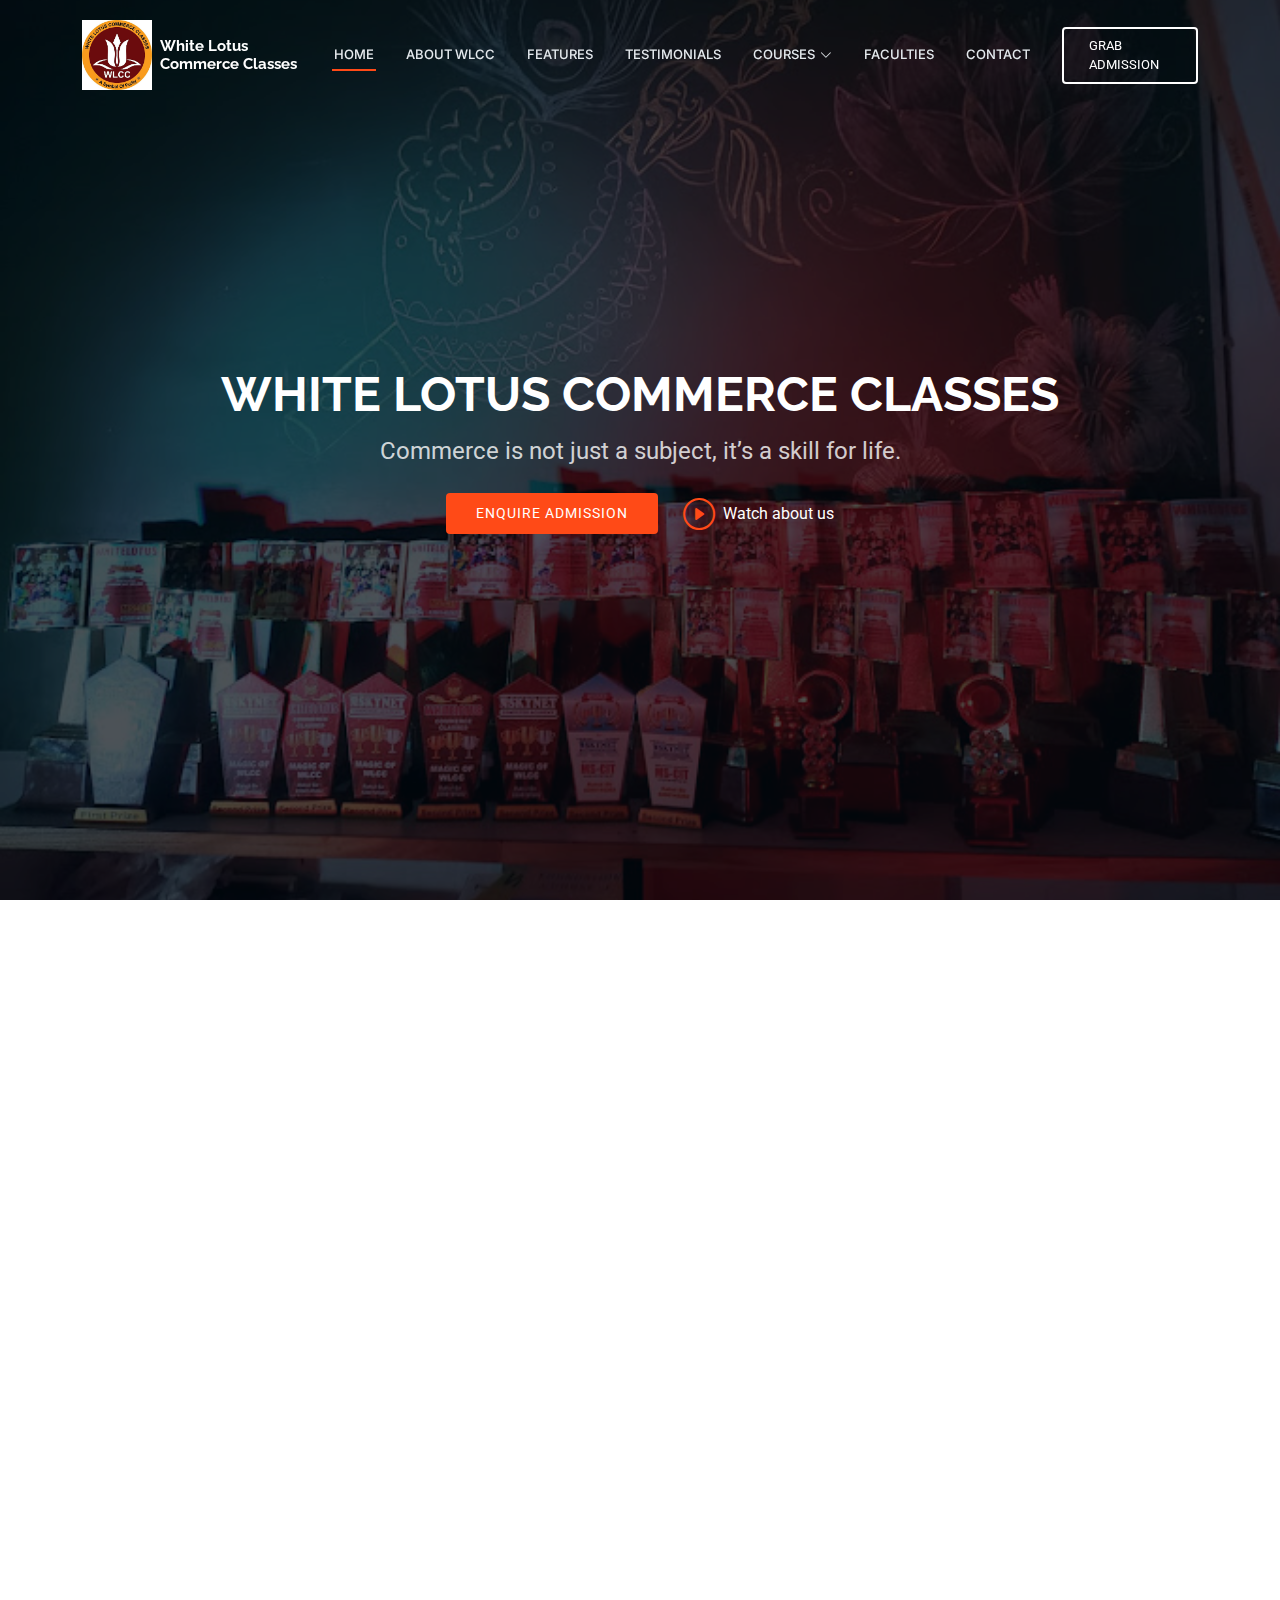
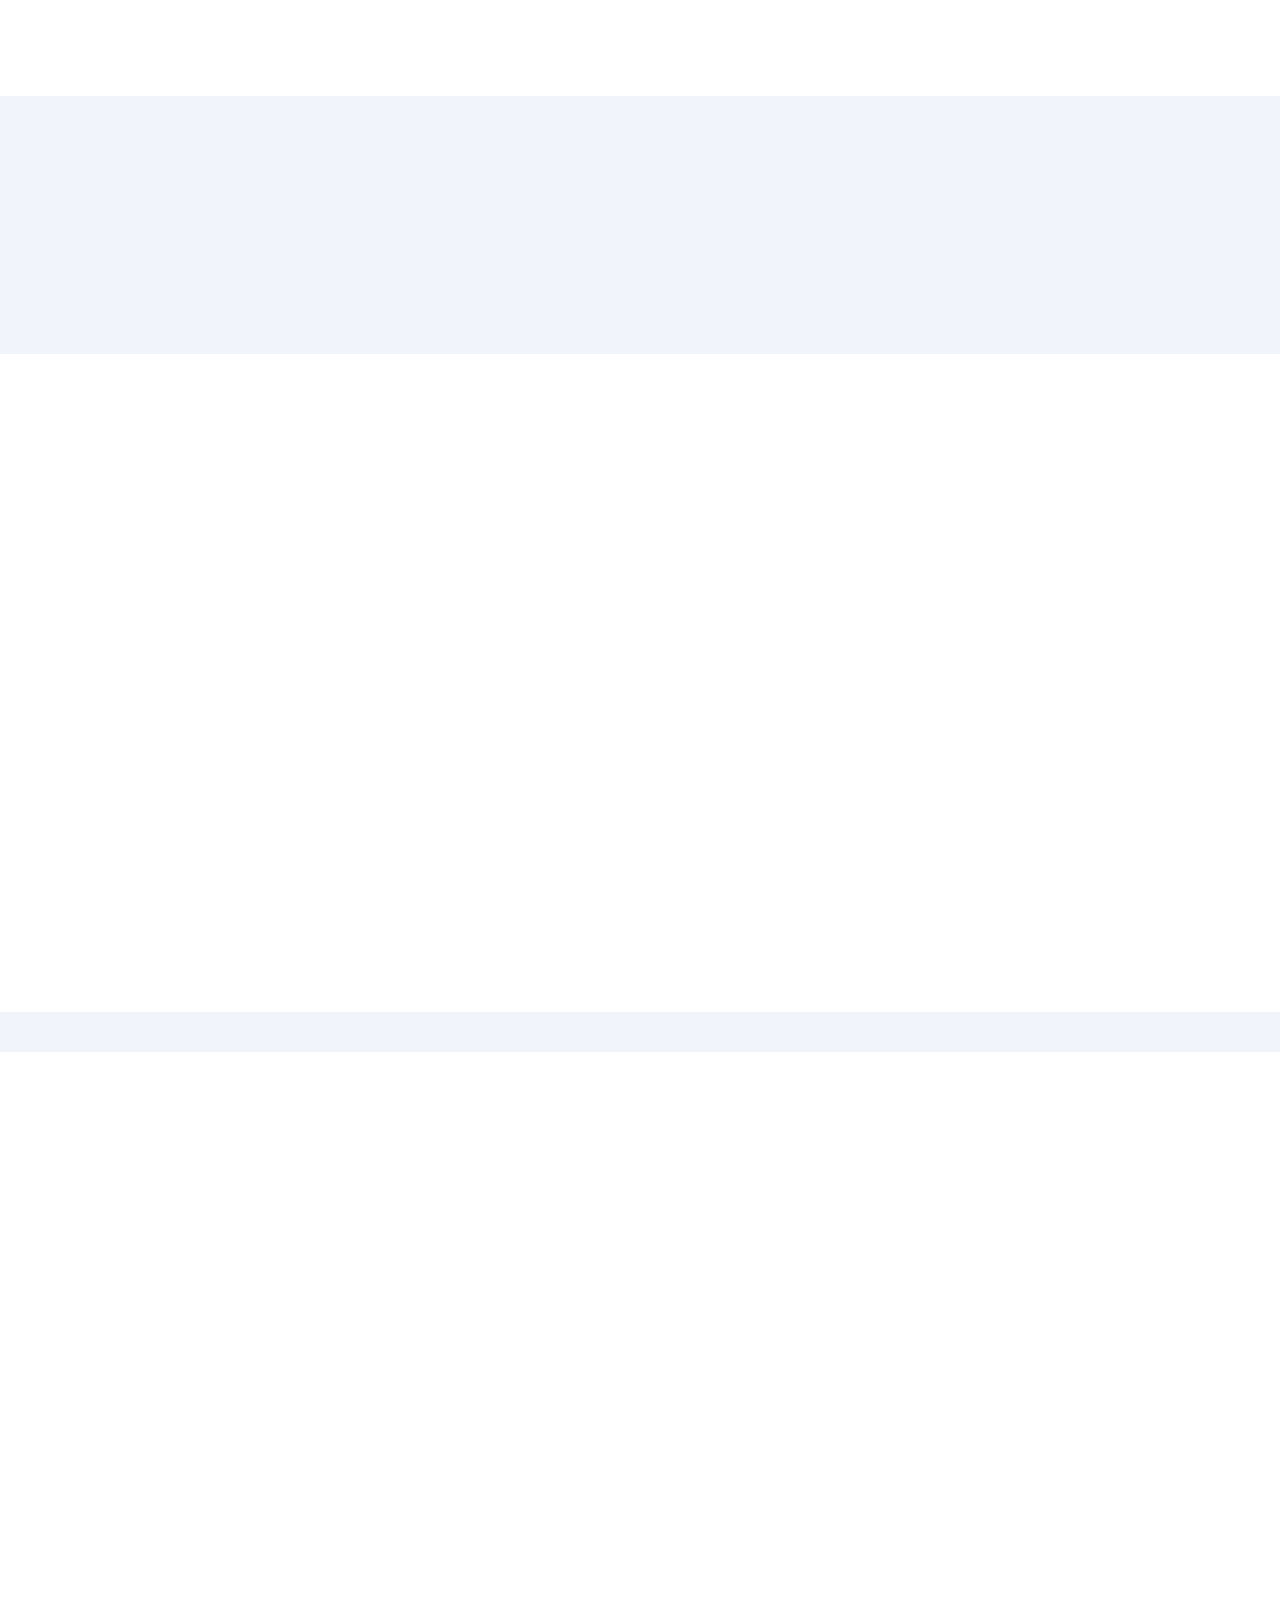
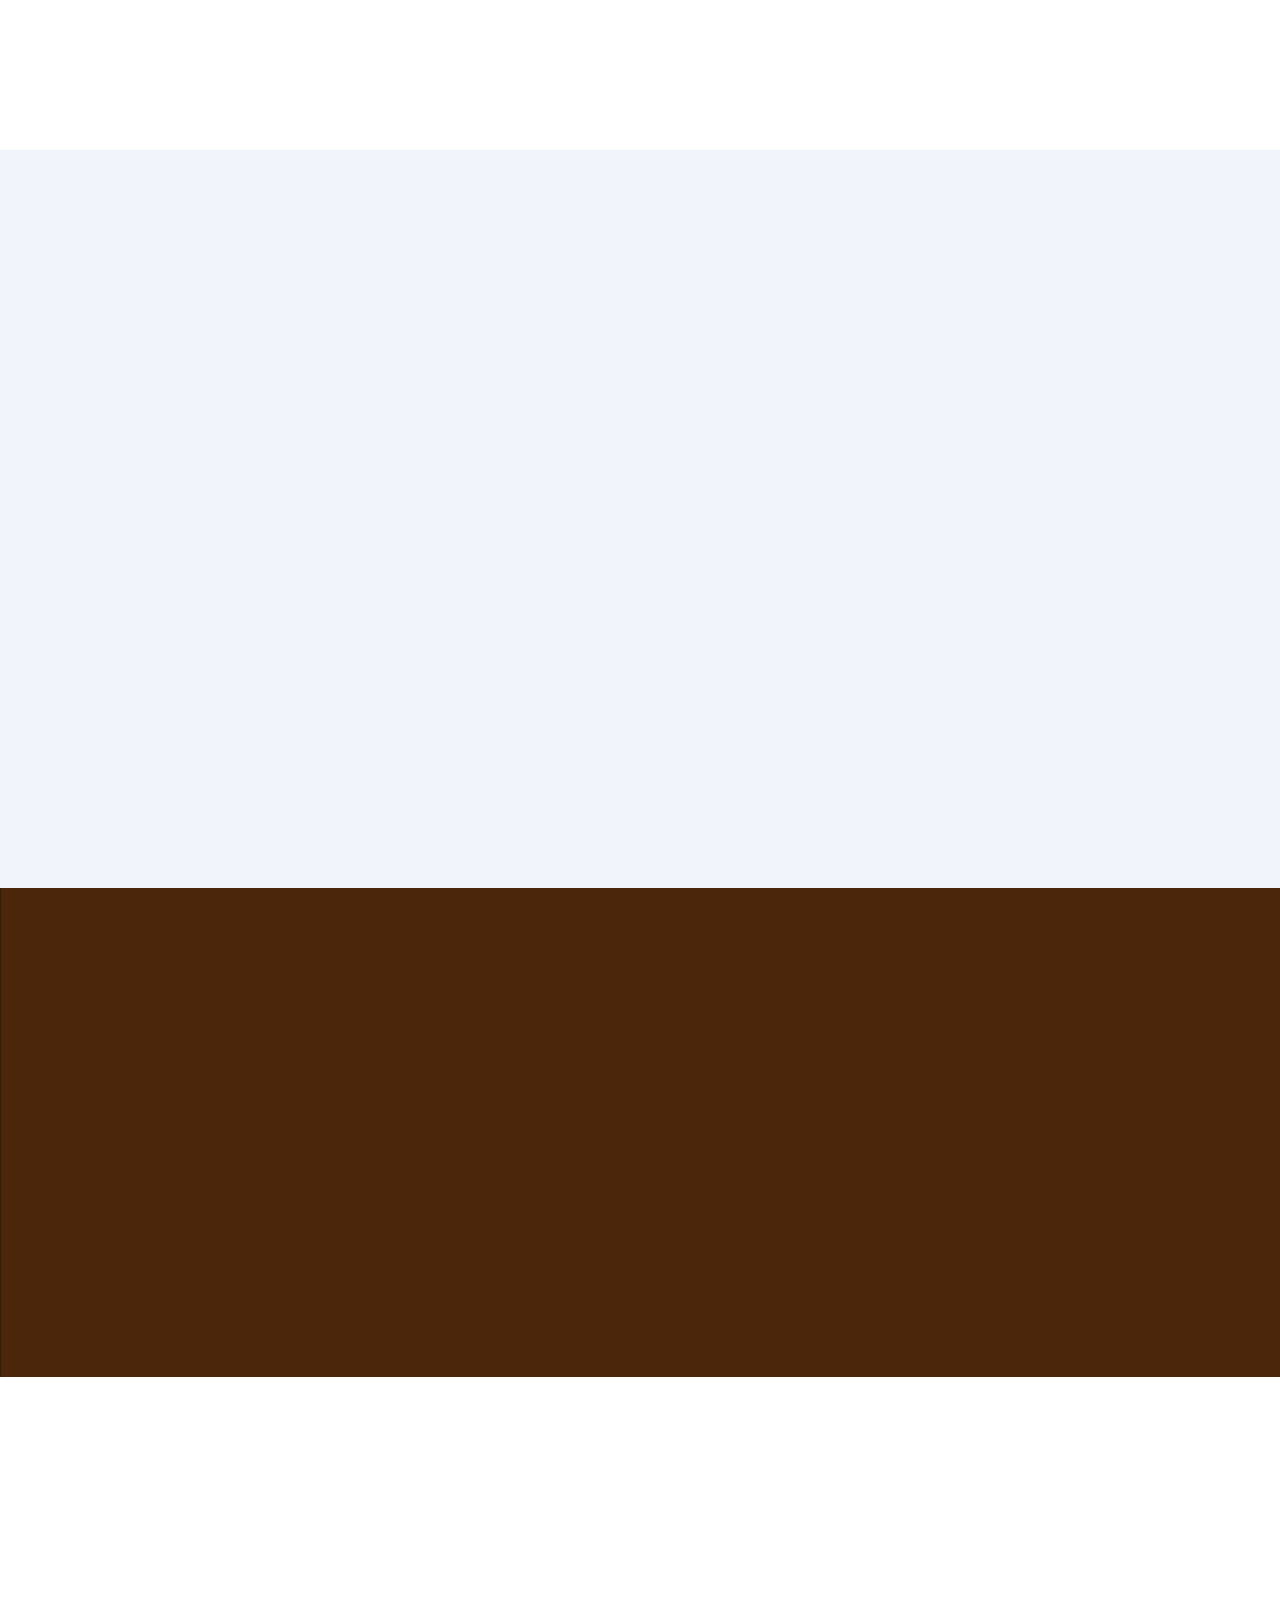
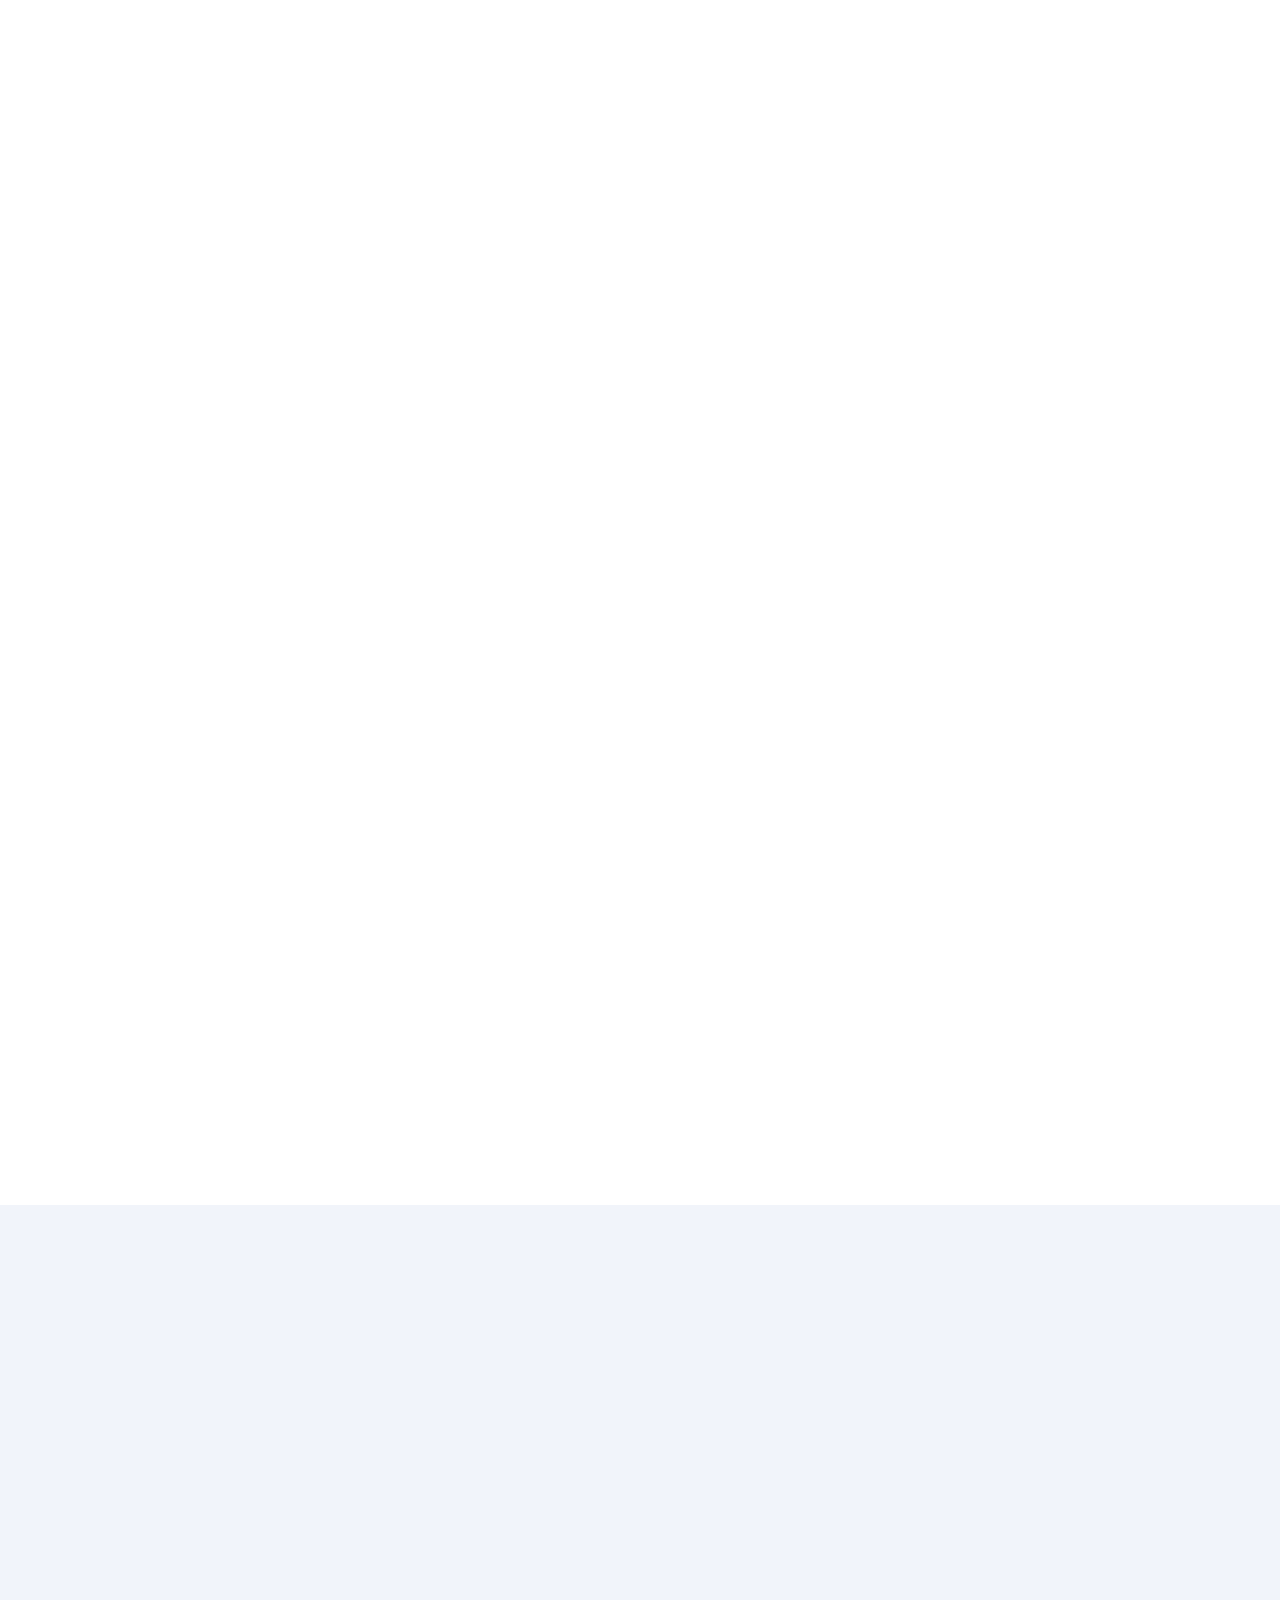
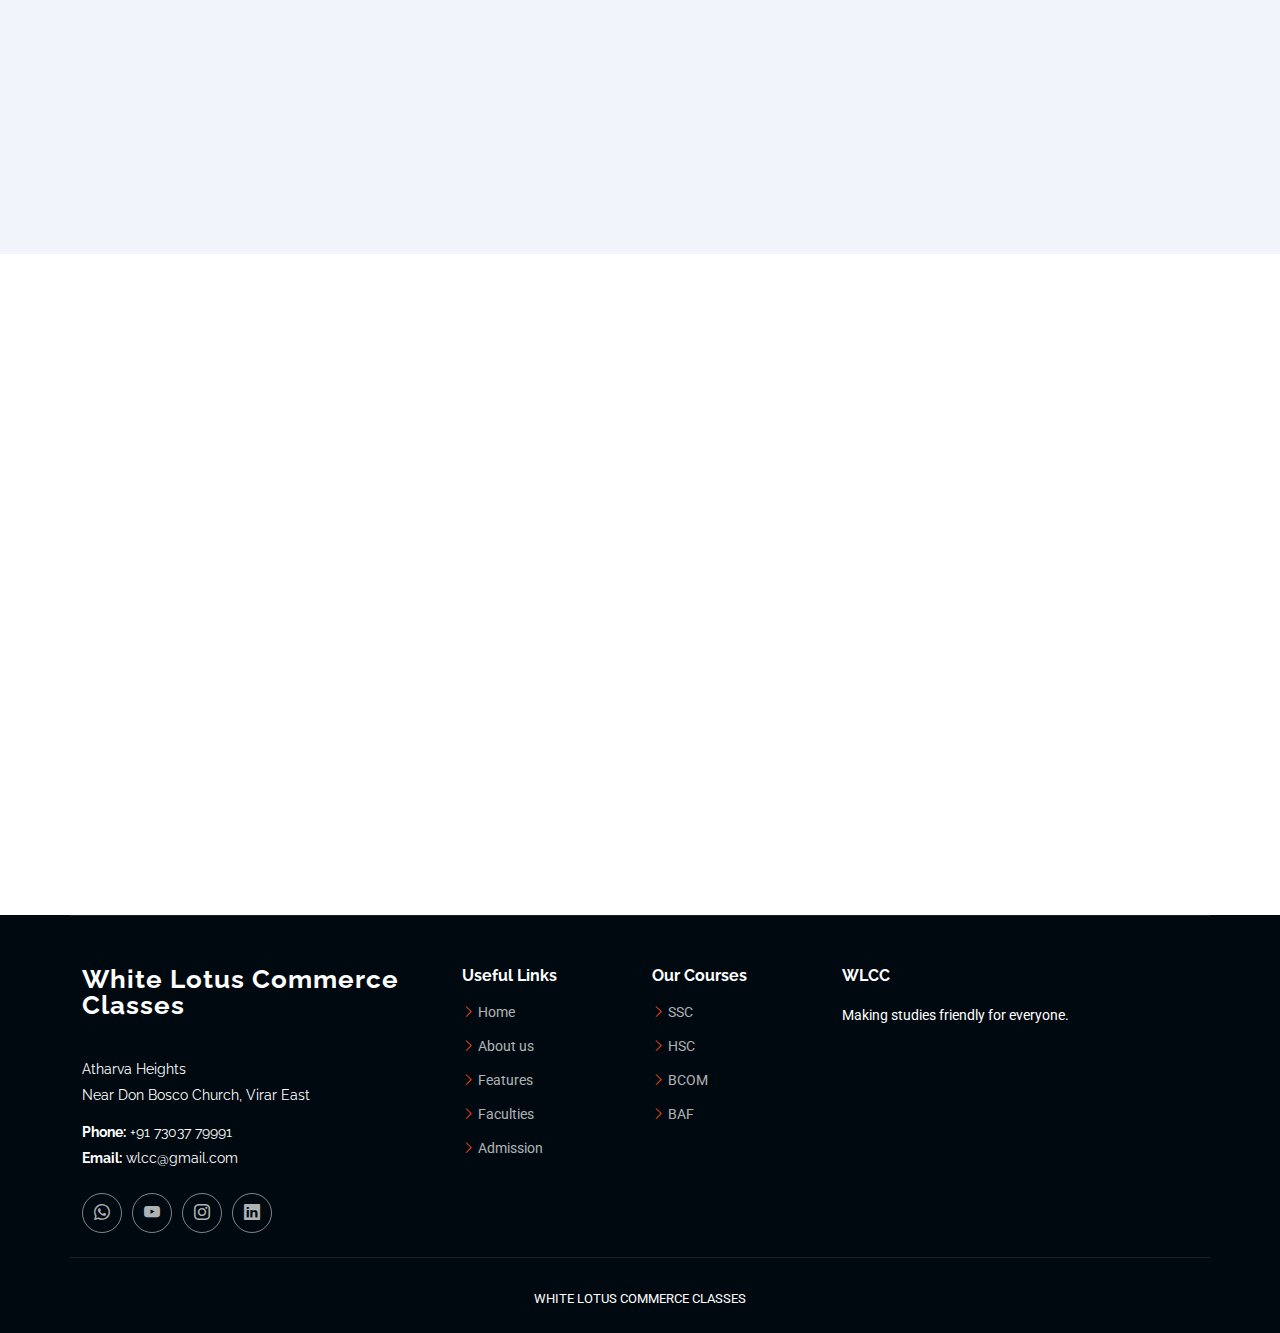
<file: index.html>
<!DOCTYPE html>
<html lang="en">

<head>
  <meta charset="utf-8">
  <meta content="width=device-width, initial-scale=1.0" name="viewport">
  <title>White Lotus Commerce Classes</title>
  <meta name="description" content="">
  <meta name="keywords" content="">

  <!-- Favicons -->
  <link href="assets/img/whitelotuscommerceclasses.jpg" rel="icon">
  <link href="assets/img/whitelotuscommerceclasses.jpg" rel="icon">

  <!-- Fonts -->
  <link href="https://fonts.googleapis.com" rel="preconnect">
  <link href="https://fonts.gstatic.com" rel="preconnect" crossorigin>
  <link href="https://fonts.googleapis.com/css2?family=Roboto:ital,wght@0,100;0,300;0,400;0,500;0,700;0,900;1,100;1,300;1,400;1,500;1,700;1,900&family=Raleway:ital,wght@0,100;0,200;0,300;0,400;0,500;0,600;0,700;0,800;0,900;1,100;1,200;1,300;1,400;1,500;1,600;1,700;1,800;1,900&family=Inter:wght@100;200;300;400;500;600;700;800;900&display=swap" rel="stylesheet">

  <!-- Vendor CSS Files -->
  <link href="assets/vendor/bootstrap/css/bootstrap.min.css" rel="stylesheet">
  <link href="assets/vendor/bootstrap-icons/bootstrap-icons.css" rel="stylesheet">
  <link href="assets/vendor/aos/aos.css" rel="stylesheet">
  <link href="assets/vendor/glightbox/css/glightbox.min.css" rel="stylesheet">
  <link href="assets/vendor/swiper/swiper-bundle.min.css" rel="stylesheet">

  <!-- Main CSS File -->
  <link href="assets/css/main.css" rel="stylesheet">

  <!-- =======================================================
  * Template Name: Dewi
  * Template URL: https://bootstrapmade.com/dewi-free-multi-purpose-html-template/
  * Updated: Aug 07 2024 with Bootstrap v5.3.3
  * Author: BootstrapMade.com
  * License: https://bootstrapmade.com/license/
  ======================================================== -->
</head>

<body class="index-page">

  <header id="header" class="header d-flex align-items-center fixed-top">
    <div class="container-fluid container-xl position-relative d-flex align-items-center">

      <a href="index.html" class="logo d-flex align-items-center me-auto">
        <!-- Uncomment the line below if you also wish to use an image logo -->
        <img src="assets/img/whitelotuscommerceclasses.jpg" alt="White Lotus Commerce Classes">
        <h1 class="sitename">White Lotus Commerce Classes</h1>
      </a>

      <nav id="navmenu" class="navmenu">
        <ul>
          <li><a href="#hero" class="active">Home</a></li>
          <li><a href="#about">About WLCC</a></li>
          <li><a href="#features">Features</a></li>
          <li><a href="#testimonials">Testimonials</a></li>
          <li class="dropdown"><a href="#portfolio"><span>Courses</span> <i class="bi bi-chevron-down toggle-dropdown"></i></a>
            <ul>
              <li><a href="#portfolio">SSC</a></li>
              <li><a href="#portfolio">HSC</a></li>
              <li class="dropdown"><a href="#portfolio"><span>BCOM</span> <i class="bi bi-chevron-down toggle-dropdown"></i></a>
                <ul>
                  <li><a href="#portfolio">FYBCOM</a></li>
                  <li><a href="#portfolio">SYBCOM</a></li>
                  <li><a href="#portfolio">TYBCOM</a></li>
                </ul>
              </li>
              <li class="dropdown"><a href="#portfolio"><span>BAF</span> <i class="bi bi-chevron-down toggle-dropdown"></i></a>
                <ul>
                  <li><a href="#portfolio">FYBAF</a></li>
                  <li><a href="#portfolio">SYBAF</a></li>
                  <li><a href="#portfolio">TYBAF</a></li>
                </ul>
              </li>
            </ul>
          </li>
          <li><a href="#team">Faculties</a></li>
          <li><a href="#contact">Contact</a></li>
        </ul>
        <i class="mobile-nav-toggle d-xl-none bi bi-list"></i>
      </nav>

      <a class="cta-btn" href="index.html#contact">GRAB ADMISSION</a>

    </div>
  </header>

  <main class="main">

    <!-- Hero Section -->
    <section id="hero" class="hero section dark-background">

      <img src="assets/img/whitelotusnewbanner.jpg" alt="" data-aos="fade-in">

      <div class="container d-flex flex-column align-items-center">
        <h2 data-aos="fade-up" data-aos-delay="100">WHITE LOTUS COMMERCE CLASSES</h2>
        <p data-aos="fade-up" data-aos-delay="200">Commerce is not just a subject, it’s a skill for life.</p>
        <div class="d-flex mt-4" data-aos="fade-up" data-aos-delay="300">
          <a href="#contact" class="btn-get-started">ENQUIRE ADMISSION</a>
          <a href="https://youtu.be/197lswTeU_E?si=AmzcntU0lqvRqdXg" class="glightbox btn-watch-video d-flex align-items-center"><i class="bi bi-play-circle"></i><span>Watch about us</span></a>
        </div>
      </div>

    </section><!-- /Hero Section -->

    <!-- About Section -->
    <section id="about" class="about section">

      <div class="container">

        <div class="row gy-4">
          <div class="col-lg-6" data-aos="fade-up" data-aos-delay="100">
            <h3>White Lotus Commerce Classes</h3>
            <img src="assets/img/whitelotusbanner.jpg" class="img-fluid rounded-4 mb-4" alt="">
            <p>White Lotus Commerce Classes is dedicated to making commerce simple and accessible. Our expert-led sessions transform complex concepts into clear, practical knowledge. We believe in empowering students with the skills and confidence to excel in academics and beyond.</p>
            <p>With a structured approach and real-world applications, we help learners grasp subjects effortlessly. Our focus on quality education ensures every student receives the best guidance. Whether mastering accounts or understanding business dynamics, we make learning engaging, effective, and result-driven.</p>
          </div>
          <div class="col-lg-6" data-aos="fade-up" data-aos-delay="250">
            <div class="content ps-0 ps-lg-5">
              <p class="fst-italic"><i>
                "Education is your best friend, and we make it friendly for you... "</i>
              </p>
              <ul>
                <li><i class="bi bi-check-circle-fill"></i> <span>Concept Clarity: Simplifying commerce with easy-to-understand explanations and real-life examples.</span></li>
                <li><i class="bi bi-check-circle-fill"></i> <span>Expert Guidance: Learn from experienced educators dedicated to your academic success.</span></li>
                <li><i class="bi bi-check-circle-fill"></i> <span>Result-Oriented Learning: Focused approach to help students excel in exams and beyond.</span></li>
              </ul>
              <p>
                Rajesh Sir & Rahul Sir made commerce and overall studies easiest than ever before.
              </p>

              <div class="position-relative mt-4">
                <img src="assets/img/videoplaybackimagewlcc.jpg" class="img-fluid rounded-4" alt="">
                <a href="https://youtu.be/_UTLTDjQWzo?si=lolLRVjYPU6fum4z" class="glightbox pulsating-play-btn"></a>
              </div>
            </div>
          </div>
        </div>

      </div>

    </section><!-- /About Section -->

    <!-- Stats Section -->
    <section id="stats" class="stats section light-background">

      <div class="container" data-aos="fade-up" data-aos-delay="100">

        <div class="row gy-4">

          <div class="col-lg-3 col-md-6">
            <div class="stats-item d-flex align-items-center w-100 h-100">
              <i class="bi bi-emoji-smile color-blue flex-shrink-0"></i>
              <div>
                <span data-purecounter-start="0" data-purecounter-end="6232" data-purecounter-duration="1" class="purecounter"></span>
                <p>Happy Students</p>
              </div>
            </div>
          </div><!-- End Stats Item -->

          <div class="col-lg-3 col-md-6">
            <div class="stats-item d-flex align-items-center w-100 h-100">
              <i class="bi bi-journal-richtext color-orange flex-shrink-0"></i>
              <div>
                <span data-purecounter-start="0" data-purecounter-end="25" data-purecounter-duration="1" class="purecounter"></span>
                <p>Courses</p>
              </div>
            </div>
          </div><!-- End Stats Item -->

          <div class="col-lg-3 col-md-6">
            <div class="stats-item d-flex align-items-center w-100 h-100">
              <i class="bi bi-headset color-green flex-shrink-0"></i>
              <div>
                <span data-purecounter-start="0" data-purecounter-end="15" data-purecounter-duration="1" class="purecounter"></span>
                <p>Faculties</p>
              </div>
            </div>
          </div><!-- End Stats Item -->

          <div class="col-lg-3 col-md-6">
            <div class="stats-item d-flex align-items-center w-100 h-100">
              <i class="bi bi-people color-pink flex-shrink-0"></i>
              <div>
                <span data-purecounter-start="0" data-purecounter-end="12" data-purecounter-duration="1" class="purecounter"></span>
                <p>Years</p>
              </div>
            </div>
          </div><!-- End Stats Item -->

        </div>

      </div>

    </section><!-- /Stats Section -->

    <!-- Services Section -->
    <section id="services" class="services section">

      <!-- Section Title -->
      <div class="container section-title" data-aos="fade-up">
        <h2>WLCC</h2>
        <p>EXPANDING BOUNDARIES<br></p>
      </div><!-- End Section Title -->

      <div class="container" data-aos="fade-up" data-aos-delay="100">

        <div class="row gy-5">

          <div class="col-xl-4 col-md-6" data-aos="zoom-in" data-aos-delay="200">
            <div class="service-item">
              <div class="img">
                <img src="assets/img/videoplaybackimagewlcc.jpg" class="img-fluid" alt="">
              </div>
              <div class="details position-relative">
                <div class="icon">
                  <i class="bi bi-activity"></i>
                </div>
                <a href="service-details.html" class="stretched-link">
                  <h3>Virar Branch</h3>
                </a>
                <p>Contact : 73037 79991.</br>Atharva Heights, Near Don Bosco Churhc, Virar East - 401305, Maharashtra</p>
              </div>
            </div>
          </div><!-- End Service Item -->

          <div class="col-xl-4 col-md-6" data-aos="zoom-in" data-aos-delay="300">
            <div class="service-item">
              <div class="img">
                <img src="assets/img/officewlcc.jpg" class="img-fluid" alt="">
              </div>
              <div class="details position-relative">
                <div class="icon">
                  <i class="bi bi-broadcast"></i>
                </div>
                <a href="service-details.html" class="stretched-link">
                  <h3>Vasai Branch</h3>
                </a>
                <p>Ut autem aut autem non a. Sint sint sit facilis nam iusto sint. Libero corrupti neque eum hic non ut nesciunt dolorem.</p>
              </div>
            </div>
          </div><!-- End Service Item -->

          <div class="col-xl-4 col-md-6" data-aos="zoom-in" data-aos-delay="400">
            <div class="service-item">
              <div class="img">
                <img src="assets/img/socialculturewlcc.jpg" class="img-fluid" alt="">
              </div>
              <div class="details position-relative">
                <div class="icon">
                  <i class="bi bi-easel"></i>
                </div>
                <a href="service-details.html" class="stretched-link">
                  <h3>Nalasopara Branch</h3>
                </a>
                <p>Ut excepturi voluptatem nisi sed. Quidem fuga consequatur. Minus ea aut. Vel qui id voluptas adipisci eos earum corrupti.</p>
              </div>
            </div>
          </div><!-- End Service Item -->

        </div>

      </div>

    </section><!-- /Services Section -->

    <!-- Clients Section -->
    <section id="clients" class="clients section light-background">

      <div class="container" data-aos="fade-up">

        <div class="row gy-4">

          <!-- <div class="col-xl-2 col-md-3 col-6 client-logo">
            <img src="assets/img/clients/client-1.png" class="img-fluid" alt="">
          </div><!-- End Client Item -->

          <!-- <div class="col-xl-2 col-md-3 col-6 client-logo">
            <img src="assets/img/clients/client-2.png" class="img-fluid" alt="">
          </div><!-- End Client Item -->

        <!-- <div class="col-xl-2 col-md-3 col-6 client-logo">
            <img src="assets/img/clients/client-3.png" class="img-fluid" alt="">
          </div><!-- End Client Item -->

        <!--  <div class="col-xl-2 col-md-3 col-6 client-logo">
            <img src="assets/img/clients/client-4.png" class="img-fluid" alt="">
          </div><!-- End Client Item -->

        <!--  <div class="col-xl-2 col-md-3 col-6 client-logo">
            <img src="assets/img/clients/client-5.png" class="img-fluid" alt="">
          </div><!-- End Client Item -->

        <!--  <div class="col-xl-2 col-md-3 col-6 client-logo">
            <img src="assets/img/clients/client-6.png" class="img-fluid" alt="">
          </div><!-- End Client Item --> 

        </div>

      </div>

    </section><!-- /Clients Section -->

    <!-- Features Section -->
    <section id="features" class="features section">

      <div class="container">

        <ul class="nav nav-tabs row  d-flex" data-aos="fade-up" data-aos-delay="100">
          <li class="nav-item col-3">
            <a class="nav-link active show" data-bs-toggle="tab" data-bs-target="#features-tab-1">
              <i class="bi bi-binoculars"></i>
              <h4 class="d-none d-lg-block">Best Faculties & Education</h4>
            </a>
          </li>
          <li class="nav-item col-3">
            <a class="nav-link" data-bs-toggle="tab" data-bs-target="#features-tab-2">
              <i class="bi bi-box-seam"></i>
              <h4 class="d-none d-lg-block">We are achievers</h4>
            </a>
          </li>
          <li class="nav-item col-3">
            <a class="nav-link" data-bs-toggle="tab" data-bs-target="#features-tab-3">
              <i class="bi bi-brightness-high"></i>
              <h4 class="d-none d-lg-block">Social culture</h4>
            </a>
          </li>
          <li class="nav-item col-3">
            <a class="nav-link" data-bs-toggle="tab" data-bs-target="#features-tab-4">
              <i class="bi bi-command"></i>
              <h4 class="d-none d-lg-block">tech Lab</h4>
            </a>
          </li>
        </ul><!-- End Tab Nav -->

        <div class="tab-content" data-aos="fade-up" data-aos-delay="200">

          <div class="tab-pane fade active show" id="features-tab-1">
            <div class="row">
              <div class="col-lg-6 order-2 order-lg-1 mt-3 mt-lg-0">
                <h3>Learn from highly qualified and experienced faculty who simplify complex concepts.</h3>
                <p class="fst-italic">
                  Lorem ipsum dolor sit amet, consectetur adipiscing elit, sed do eiusmod tempor incididunt ut labore et dolore
                  magna aliqua.
                </p>
                <ul>
                  <li><i class="bi bi-check2-all"></i>
                    <spab>Ullamco laboris nisi ut aliquip ex ea commodo consequat.</spab>
                  </li>
                  <li><i class="bi bi-check2-all"></i> <span>Duis aute irure dolor in reprehenderit in voluptate velit</span>.</li>
                  <li><i class="bi bi-check2-all"></i> <span>Ullamco laboris nisi ut aliquip ex ea commodo consequat. Duis aute irure dolor in reprehenderit in voluptate trideta storacalaperda mastiro dolore eu fugiat nulla pariatur.</span></li>
                </ul>
                <p>
                  Ullamco laboris nisi ut aliquip ex ea commodo consequat. Duis aute irure dolor in reprehenderit in voluptate
                  velit esse cillum dolore eu fugiat nulla pariatur. Excepteur sint occaecat cupidatat non proident, sunt in
                  culpa qui officia deserunt mollit anim id est laborum
                </p>
              </div>
              <div class="col-lg-6 order-1 order-lg-2 text-center">
                <img src="assets/img/officewlcc.jpg" alt="" class="img-fluid">
              </div>
            </div>
          </div><!-- End Tab Content Item -->

          <div class="tab-pane fade" id="features-tab-2">
            <div class="row">
              <div class="col-lg-6 order-2 order-lg-1 mt-3 mt-lg-0">
                <h3>Right guidance and dedication lead to outstanding success.</h3>
                <p>
                  Ullamco laboris nisi ut aliquip ex ea commodo consequat. Duis aute irure dolor in reprehenderit in voluptate
                  velit esse cillum dolore eu fugiat nulla pariatur. Excepteur sint occaecat cupidatat non proident, sunt in
                  culpa qui officia deserunt mollit anim id est laborum
                </p>
                <p class="fst-italic">
                  Lorem ipsum dolor sit amet, consectetur adipiscing elit, sed do eiusmod tempor incididunt ut labore et dolore
                  magna aliqua.
                </p>
                <ul>
                  <li><i class="bi bi-check2-all"></i> <span>Ullamco laboris nisi ut aliquip ex ea commodo consequat.</span></li>
                  <li><i class="bi bi-check2-all"></i> <span>Duis aute irure dolor in reprehenderit in voluptate velit.</span></li>
                  <li><i class="bi bi-check2-all"></i> <span>Provident mollitia neque rerum asperiores dolores quos qui a. Ipsum neque dolor voluptate nisi sed.</span></li>
                  <li><i class="bi bi-check2-all"></i> <span>Ullamco laboris nisi ut aliquip ex ea commodo consequat. Duis aute irure dolor in reprehenderit in voluptate trideta storacalaperda mastiro dolore eu fugiat nulla pariatur.</span></li>
                </ul>
              </div>
              <div class="col-lg-6 order-1 order-lg-2 text-center">
                <img src="assets/img/achievementwlcc.jpg" alt="" class="img-fluid">
              </div>
            </div>
          </div><!-- End Tab Content Item -->

          <div class="tab-pane fade" id="features-tab-3">
            <div class="row">
              <div class="col-lg-6 order-2 order-lg-1 mt-3 mt-lg-0">
                <h3>Collaborative and engaging learning environment.</h3>
                <p>
                  Ullamco laboris nisi ut aliquip ex ea commodo consequat. Duis aute irure dolor in reprehenderit in voluptate
                  velit esse cillum dolore eu fugiat nulla pariatur. Excepteur sint occaecat cupidatat non proident, sunt in
                  culpa qui officia deserunt mollit anim id est laborum
                </p>
                <ul>
                  <li><i class="bi bi-check2-all"></i> <span>Ullamco laboris nisi ut aliquip ex ea commodo consequat.</span></li>
                  <li><i class="bi bi-check2-all"></i> <span>Duis aute irure dolor in reprehenderit in voluptate velit.</span></li>
                  <li><i class="bi bi-check2-all"></i> <span>Provident mollitia neque rerum asperiores dolores quos qui a. Ipsum neque dolor voluptate nisi sed.</span></li>
                </ul>
                <p class="fst-italic">
                  Lorem ipsum dolor sit amet, consectetur adipiscing elit, sed do eiusmod tempor incididunt ut labore et dolore
                  magna aliqua.
                </p>
              </div>
              <div class="col-lg-6 order-1 order-lg-2 text-center">
                <img src="assets/img/socialculturewlcc.jpg" alt="" class="img-fluid">
              </div>
            </div>
          </div><!-- End Tab Content Item -->

          <div class="tab-pane fade" id="features-tab-4">
            <div class="row">
              <div class="col-lg-6 order-2 order-lg-1 mt-3 mt-lg-0">
                <h3>Advanced tech-enabled learning tools and interactive digital resources.</h3>
                <p>
                  Ullamco laboris nisi ut aliquip ex ea commodo consequat. Duis aute irure dolor in reprehenderit in voluptate
                  velit esse cillum dolore eu fugiat nulla pariatur. Excepteur sint occaecat cupidatat non proident, sunt in
                  culpa qui officia deserunt mollit anim id est laborum
                </p>
                <p class="fst-italic">
                  Lorem ipsum dolor sit amet, consectetur adipiscing elit, sed do eiusmod tempor incididunt ut labore et dolore
                  magna aliqua.
                </p>
                <ul>
                  <li><i class="bi bi-check2-all"></i> <span>Ullamco laboris nisi ut aliquip ex ea commodo consequat.</span></li>
                  <li><i class="bi bi-check2-all"></i> <span>Duis aute irure dolor in reprehenderit in voluptate velit.</span></li>
                  <li><i class="bi bi-check2-all"></i> <span>Ullamco laboris nisi ut aliquip ex ea commodo consequat. Duis aute irure dolor in reprehenderit in voluptate trideta storacalaperda mastiro dolore eu fugiat nulla pariatur.</span></li>
                </ul>
              </div>
              <div class="col-lg-6 order-1 order-lg-2 text-center">
                <img src="assets/img/computerlabwlcc.jpg" alt="" class="img-fluid">
              </div>
            </div>
          </div><!-- End Tab Content Item -->

        </div>

      </div>

    </section><!-- /Features Section -->

    <!-- Services 2 Section -->
    <section id="services-2" class="services-2 section light-background">

      <!-- Section Title -->
      <div class="container section-title" data-aos="fade-up">
        <h2>WLCC</h2>
        <p>WHY WLCC</p>
      </div><!-- End Section Title -->

      <div class="container">

        <div class="row gy-4">

          <div class="col-md-6" data-aos="fade-up" data-aos-delay="100">
            <div class="service-item d-flex position-relative h-100">
              <i class="bi bi-briefcase icon flex-shrink-0"></i>
              <div>
                <h4 class="title"><a href="#" class="stretched-link">Clear Concepts</a></h4>
                <p class="description">Voluptatum deleniti atque corrupti quos dolores et quas molestias excepturi sint occaecati cupiditate non provident</p>
              </div>
            </div>
          </div><!-- End Service Item -->

          <div class="col-md-6" data-aos="fade-up" data-aos-delay="200">
            <div class="service-item d-flex position-relative h-100">
              <i class="bi bi-card-checklist icon flex-shrink-0"></i>
              <div>
                <h4 class="title"><a href="#" class="stretched-link">Homeworks</a></h4>
                <p class="description">Minim veniam, quis nostrud exercitation ullamco laboris nisi ut aliquip ex ea commodo consequat tarad limino ata</p>
              </div>
            </div>
          </div><!-- End Service Item -->

          <div class="col-md-6" data-aos="fade-up" data-aos-delay="300">
            <div class="service-item d-flex position-relative h-100">
              <i class="bi bi-bar-chart icon flex-shrink-0"></i>
              <div>
                <h4 class="title"><a href="#" class="stretched-link">High Scoring</a></h4>
                <p class="description">Duis aute irure dolor in reprehenderit in voluptate velit esse cillum dolore eu fugiat nulla pariatur</p>
              </div>
            </div>
          </div><!-- End Service Item -->

          <div class="col-md-6" data-aos="fade-up" data-aos-delay="400">
            <div class="service-item d-flex position-relative h-100">
              <i class="bi bi-binoculars icon flex-shrink-0"></i>
              <div>
                <h4 class="title"><a href="#" class="stretched-link">Depth explanation</a></h4>
                <p class="description">Excepteur sint occaecat cupidatat non proident, sunt in culpa qui officia deserunt mollit anim id est laborum</p>
              </div>
            </div>
          </div><!-- End Service Item -->

          <div class="col-md-6" data-aos="fade-up" data-aos-delay="500">
            <div class="service-item d-flex position-relative h-100">
              <i class="bi bi-brightness-high icon flex-shrink-0"></i>
              <div>
                <h4 class="title"><a href="#" class="stretched-link">Aspiring Awards</a></h4>
                <p class="description">At vero eos et accusamus et iusto odio dignissimos ducimus qui blanditiis praesentium voluptatum deleniti atque</p>
              </div>
            </div>
          </div><!-- End Service Item -->

          <div class="col-md-6" data-aos="fade-up" data-aos-delay="600">
            <div class="service-item d-flex position-relative h-100">
              <i class="bi bi-calendar4-week icon flex-shrink-0"></i>
              <div>
                <h4 class="title"><a href="#" class="stretched-link">Puncuality</a></h4>
                <p class="description">Et harum quidem rerum facilis est et expedita distinctio. Nam libero tempore, cum soluta nobis est eligendi</p>
              </div>
            </div>
          </div><!-- End Service Item -->

        </div>

      </div>

    </section><!-- /Services 2 Section -->

    <!-- Testimonials Section -->
    <section id="testimonials" class="testimonials section dark-background">

      <img src="assets/img/testimonialorange.jpg" class="testimonials-bg" alt="">

      <div class="container" data-aos="fade-up" data-aos-delay="100">

        <div class="swiper init-swiper">
          <script type="application/json" class="swiper-config">
            {
              "loop": true,
              "speed": 600,
              "autoplay": {
                "delay": 5000
              },
              "slidesPerView": "auto",
              "pagination": {
                "el": ".swiper-pagination",
                "type": "bullets",
                "clickable": true
              }
            }
          </script>
          <div class="swiper-wrapper">

            <div class="swiper-slide">
              <div class="testimonial-item">
                <img src="assets/img/testimonials/testimonials-1.jpg" class="testimonial-img" alt="">
                <h3>Naitik Shirodkar</h3>
                <h4>HSC Student</h4>
                <div class="stars">
                  <i class="bi bi-star-fill"></i><i class="bi bi-star-fill"></i><i class="bi bi-star-fill"></i><i class="bi bi-star-fill"></i><i class="bi bi-star-fill"></i>
                </div>
                <p>
                  <i class="bi bi-quote quote-icon-left"></i>
                  <span>The teaching here is outstanding, making even the toughest topics easy to understand. I feel more confident in my studies and prepared for exams.</span>
                  <i class="bi bi-quote quote-icon-right"></i>
                </p>
              </div>
            </div><!-- End testimonial item -->

            <div class="swiper-slide">
              <div class="testimonial-item">
                <img src="assets/img/testimonials/testimonials-2.jpg" class="testimonial-img" alt="">
                <h3>Saumya Patil</h3>
                <h4>SSC Stuent</h4>
                <div class="stars">
                  <i class="bi bi-star-fill"></i><i class="bi bi-star-fill"></i><i class="bi bi-star-fill"></i><i class="bi bi-star-fill"></i><i class="bi bi-star-fill"></i>
                </div>
                <p>
                  <i class="bi bi-quote quote-icon-left"></i>
                  <span>A fantastic learning experience with expert guidance and practical explanations. The supportive environment keeps me motivated every step of the way.</span>
                  <i class="bi bi-quote quote-icon-right"></i>
                </p>
              </div>
            </div><!-- End testimonial item -->

            <div class="swiper-slide">
              <div class="testimonial-item">
                <img src="assets/img/testimonials/testimonials-3.jpg" class="testimonial-img" alt="">
                <h3>Anshika Jaiswal</h3>
                <h4>SYBAF</h4>
                <div class="stars">
                  <i class="bi bi-star-fill"></i><i class="bi bi-star-fill"></i><i class="bi bi-star-fill"></i><i class="bi bi-star-fill"></i><i class="bi bi-star-fill"></i>
                </div>
                <p>
                  <i class="bi bi-quote quote-icon-left"></i>
                  <span>Concepts are explained so clearly that studying has become enjoyable. The faculty genuinely care about student success, making learning stress-free.</span>
                  <i class="bi bi-quote quote-icon-right"></i>
                </p>
              </div>
            </div><!-- End testimonial item -->

            <div class="swiper-slide">
              <div class="testimonial-item">
                <img src="assets/img/testimonials/testimonials-4.jpg" class="testimonial-img" alt="">
                <h3>Rituraj Kumar</h3>
                <h4>TYBCOM</h4>
                <div class="stars">
                  <i class="bi bi-star-fill"></i><i class="bi bi-star-fill"></i><i class="bi bi-star-fill"></i><i class="bi bi-star-fill"></i><i class="bi bi-star-fill"></i>
                </div>
                <p>
                  <i class="bi bi-quote quote-icon-left"></i>
                  <span>The interactive sessions and real-world examples help me grasp subjects quickly. It’s the perfect place to build a strong foundation for the future.</span>
                  <i class="bi bi-quote quote-icon-right"></i>
                </p>
              </div>
            </div><!-- End testimonial item -->

            <div class="swiper-slide">
              <div class="testimonial-item">
                <img src="assets/img/testimonials/testimonials-5.jpg" class="testimonial-img" alt="">
                <h3>Nihaal Kamra</h3>
                <h4>FYJC - BAF</h4>
                <div class="stars">
                  <i class="bi bi-star-fill"></i><i class="bi bi-star-fill"></i><i class="bi bi-star-fill"></i><i class="bi bi-star-fill"></i><i class="bi bi-star-fill"></i>
                </div>
                <p>
                  <i class="bi bi-quote quote-icon-left"></i>
                  <span>From quality education to a great learning atmosphere, everything here is exceptional. I’ve improved my scores and developed a better understanding of my subjects.</span>
                  <i class="bi bi-quote quote-icon-right"></i>
                </p>
              </div>
            </div><!-- End testimonial item -->

          </div>
          <div class="swiper-pagination"></div>
        </div>

      </div>

    </section><!-- /Testimonials Section -->

    <!-- Portfolio Section -->
    <section id="portfolio" class="portfolio section">

      <!-- Section Title -->
      <div class="container section-title" data-aos="fade-up">
        <h2>WLCC</h2>
        <p>COURSES</p>
      </div><!-- End Section Title -->

      <div class="container">

        <div class="isotope-layout" data-default-filter="*" data-layout="masonry" data-sort="original-order">

          <ul class="portfolio-filters isotope-filters" data-aos="fade-up" data-aos-delay="100">
            <li data-filter="*" class="filter-active">All</li>
            <li data-filter=".filter-app">SSC</li>
            <li data-filter=".filter-product">HSC</li>
            <li data-filter=".filter-branding">BCOM</li>
            <li data-filter=".filter-books">BAF</li>
          </ul><!-- End Portfolio Filters -->

          <div class="row gy-4 isotope-container" data-aos="fade-up" data-aos-delay="200">

            <div class="col-lg-4 col-md-6 portfolio-item isotope-item filter-app">
              <div class="portfolio-content h-100">
                <img src="assets/img/portfolio/1.png" class="img-fluid" alt="">
                <div class="portfolio-info">
                  <h4>App 1</h4>
                  <p>Lorem ipsum, dolor sit amet consectetur</p>
                  <a href="assets/img/portfolio/app-1.jpg" title="App 1" data-gallery="portfolio-gallery-app" class="glightbox preview-link"><i class="bi bi-zoom-in"></i></a>
                  <a href="portfolio-details.html" title="More Details" class="details-link"><i class="bi bi-link-45deg"></i></a>
                </div>
              </div>
            </div><!-- End Portfolio Item -->

            <div class="col-lg-4 col-md-6 portfolio-item isotope-item filter-product">
              <div class="portfolio-content h-100">
                <img src="assets/img/portfolio/2.png" class="img-fluid" alt="">
                <div class="portfolio-info">
                  <h4>Product 1</h4>
                  <p>Lorem ipsum, dolor sit amet consectetur</p>
                  <a href="assets/img/portfolio/product-1.jpg" title="Product 1" data-gallery="portfolio-gallery-product" class="glightbox preview-link"><i class="bi bi-zoom-in"></i></a>
                  <a href="portfolio-details.html" title="More Details" class="details-link"><i class="bi bi-link-45deg"></i></a>
                </div>
              </div>
            </div><!-- End Portfolio Item -->

            <div class="col-lg-4 col-md-6 portfolio-item isotope-item filter-branding">
              <div class="portfolio-content h-100">
                <img src="assets/img/portfolio/7.png" class="img-fluid" alt="">
                <div class="portfolio-info">
                  <h4>Branding 1</h4>
                  <p>Lorem ipsum, dolor sit amet consectetur</p>
                  <a href="assets/img/portfolio/branding-1.jpg" title="Branding 1" data-gallery="portfolio-gallery-branding" class="glightbox preview-link"><i class="bi bi-zoom-in"></i></a>
                  <a href="portfolio-details.html" title="More Details" class="details-link"><i class="bi bi-link-45deg"></i></a>
                </div>
              </div>
            </div><!-- End Portfolio Item -->

            <div class="col-lg-4 col-md-6 portfolio-item isotope-item filter-books">
              <div class="portfolio-content h-100">
                <img src="assets/img/portfolio/3.png" class="img-fluid" alt="">
                <div class="portfolio-info">
                  <h4>Books 1</h4>
                  <p>Lorem ipsum, dolor sit amet consectetur</p>
                  <a href="assets/img/portfolio/books-1.jpg" title="Branding 1" data-gallery="portfolio-gallery-book" class="glightbox preview-link"><i class="bi bi-zoom-in"></i></a>
                  <a href="portfolio-details.html" title="More Details" class="details-link"><i class="bi bi-link-45deg"></i></a>
                </div>
              </div>
            </div><!-- End Portfolio Item -->

            <div class="col-lg-4 col-md-6 portfolio-item isotope-item filter-app">
              <div class="portfolio-content h-100">
                <img src="assets/img/portfolio/4.png" class="img-fluid" alt="">
                <div class="portfolio-info">
                  <h4>App 2</h4>
                  <p>Lorem ipsum, dolor sit amet consectetur</p>
                  <a href="assets/img/portfolio/app-2.jpg" title="App 2" data-gallery="portfolio-gallery-app" class="glightbox preview-link"><i class="bi bi-zoom-in"></i></a>
                  <a href="portfolio-details.html" title="More Details" class="details-link"><i class="bi bi-link-45deg"></i></a>
                </div>
              </div>
            </div><!-- End Portfolio Item -->

            <div class="col-lg-4 col-md-6 portfolio-item isotope-item filter-product">
              <div class="portfolio-content h-100">
                <img src="assets/img/portfolio/5.png" class="img-fluid" alt="">
                <div class="portfolio-info">
                  <h4>Product 2</h4>
                  <p>Lorem ipsum, dolor sit amet consectetur</p>
                  <a href="assets/img/portfolio/product-2.jpg" title="Product 2" data-gallery="portfolio-gallery-product" class="glightbox preview-link"><i class="bi bi-zoom-in"></i></a>
                  <a href="portfolio-details.html" title="More Details" class="details-link"><i class="bi bi-link-45deg"></i></a>
                </div>
              </div>
            </div><!-- End Portfolio Item -->

            <div class="col-lg-4 col-md-6 portfolio-item isotope-item filter-branding">
              <div class="portfolio-content h-100">
                <img src="assets/img/portfolio/6.png" class="img-fluid" alt="">
                <div class="portfolio-info">
                  <h4>Branding 2</h4>
                  <p>Lorem ipsum, dolor sit amet consectetur</p>
                  <a href="assets/img/portfolio/branding-2.jpg" title="Branding 2" data-gallery="portfolio-gallery-branding" class="glightbox preview-link"><i class="bi bi-zoom-in"></i></a>
                  <a href="portfolio-details.html" title="More Details" class="details-link"><i class="bi bi-link-45deg"></i></a>
                </div>
              </div>
            </div><!-- End Portfolio Item -->

            <div class="col-lg-4 col-md-6 portfolio-item isotope-item filter-books">
              <div class="portfolio-content h-100">
                <img src="assets/img/portfolio/8.png" class="img-fluid" alt="">
                <div class="portfolio-info">
                  <h4>Books 2</h4>
                  <p>Lorem ipsum, dolor sit amet consectetur</p>
                  <a href="assets/img/portfolio/books-2.jpg" title="Branding 2" data-gallery="portfolio-gallery-book" class="glightbox preview-link"><i class="bi bi-zoom-in"></i></a>
                  <a href="portfolio-details.html" title="More Details" class="details-link"><i class="bi bi-link-45deg"></i></a>
                </div>
              </div>
            </div><!-- End Portfolio Item -->

            <div class="col-lg-4 col-md-6 portfolio-item isotope-item filter-app">
              <div class="portfolio-content h-100">
                <img src="assets/img/portfolio/9.png" class="img-fluid" alt="">
                <div class="portfolio-info">
                  <h4>App 3</h4>
                  <p>Lorem ipsum, dolor sit amet consectetur</p>
                  <a href="assets/img/portfolio/app-3.jpg" title="App 3" data-gallery="portfolio-gallery-app" class="glightbox preview-link"><i class="bi bi-zoom-in"></i></a>
                  <a href="portfolio-details.html" title="More Details" class="details-link"><i class="bi bi-link-45deg"></i></a>
                </div>
              </div>
            </div><!-- End Portfolio Item -->

            <div class="col-lg-4 col-md-6 portfolio-item isotope-item filter-product">
              <div class="portfolio-content h-100">
                <img src="assets/img/portfolio/10.png" class="img-fluid" alt="">
                <div class="portfolio-info">
                  <h4>Product 3</h4>
                  <p>Lorem ipsum, dolor sit amet consectetur</p>
                  <a href="assets/img/portfolio/product-3.jpg" title="Product 3" data-gallery="portfolio-gallery-product" class="glightbox preview-link"><i class="bi bi-zoom-in"></i></a>
                  <a href="portfolio-details.html" title="More Details" class="details-link"><i class="bi bi-link-45deg"></i></a>
                </div>
              </div>
            </div><!-- End Portfolio Item -->

            <div class="col-lg-4 col-md-6 portfolio-item isotope-item filter-branding">
              <div class="portfolio-content h-100">
                <img src="assets/img/portfolio/11.png" class="img-fluid" alt="">
                <div class="portfolio-info">
                  <h4>Branding 3</h4>
                  <p>Lorem ipsum, dolor sit amet consectetur</p>
                  <a href="assets/img/portfolio/branding-3.jpg" title="Branding 2" data-gallery="portfolio-gallery-branding" class="glightbox preview-link"><i class="bi bi-zoom-in"></i></a>
                  <a href="portfolio-details.html" title="More Details" class="details-link"><i class="bi bi-link-45deg"></i></a>
                </div>
              </div>
            </div><!-- End Portfolio Item -->

            <div class="col-lg-4 col-md-6 portfolio-item isotope-item filter-books">
              <div class="portfolio-content h-100">
                <img src="assets/img/portfolio/12.png" class="img-fluid" alt="">
                <div class="portfolio-info">
                  <h4>Books 3</h4>
                  <p>Lorem ipsum, dolor sit amet consectetur</p>
                  <a href="assets/img/portfolio/books-3.jpg" title="Branding 3" data-gallery="portfolio-gallery-book" class="glightbox preview-link"><i class="bi bi-zoom-in"></i></a>
                  <a href="portfolio-details.html" title="More Details" class="details-link"><i class="bi bi-link-45deg"></i></a>
                </div>
              </div>
            </div><!-- End Portfolio Item -->

          </div><!-- End Portfolio Container -->

        </div>

      </div>

    </section><!-- /Portfolio Section -->

    <!-- Team Section -->
    <section id="team" class="team section light-background">

      <!-- Section Title -->
      <div class="container section-title" data-aos="fade-up">
        <h2>EXPERIENCED</h2>
        <p>FACULTY TEAM</p>
      </div><!-- End Section Title -->

      <div class="container">

        <div class="row gy-5">

          <div class="col-lg-4 col-md-6" data-aos="fade-up" data-aos-delay="100">
            <div class="member">
              <div class="pic"><img src="assets/img/team/rajeshsirwlcc.jpg" class="img-fluid" alt=""></div>
              <div class="member-info">
                <h4>Rahul Sir</h4>
                <span>Accountancy</span>
                <div class="social">
                  <a href=""><i class="bi bi-twitter-x"></i></a>
                  <a href=""><i class="bi bi-facebook"></i></a>
                  <a href=""><i class="bi bi-instagram"></i></a>
                  <a href=""><i class="bi bi-linkedin"></i></a>
                </div>
              </div>
            </div>
          </div><!-- End Team Member -->

          <div class="col-lg-4 col-md-6" data-aos="fade-up" data-aos-delay="200">
            <div class="member">
              <div class="pic"><img src="assets/img/team/rajeshsirwlcc.jpg" class="img-fluid" alt=""></div>
              <div class="member-info">
                <h4>MY Sir</h4>
                <span>SSC, HSC</span>
                <div class="social">
                  <a href=""><i class="bi bi-twitter-x"></i></a>
                  <a href=""><i class="bi bi-facebook"></i></a>
                  <a href=""><i class="bi bi-instagram"></i></a>
                  <a href=""><i class="bi bi-linkedin"></i></a>
                </div>
              </div>
            </div>
          </div><!-- End Team Member -->

          <div class="col-lg-4 col-md-6" data-aos="fade-up" data-aos-delay="300">
            <div class="member">
              <div class="pic"><img src="assets/img/team/rajeshsirwlcc.jpg" class="img-fluid" alt=""></div>
              <div class="member-info">
                <h4>Rajesh Sir</h4>
                <span>Accountacy & Doubts Solver</span>
                <div class="social">
                  <a href=""><i class="bi bi-twitter-x"></i></a>
                  <a href=""><i class="bi bi-facebook"></i></a>
                  <a href=""><i class="bi bi-instagram"></i></a>
                  <a href=""><i class="bi bi-linkedin"></i></a>
                </div>
              </div>
            </div>
          </div><!-- End Team Member -->

        </div>

      </div>

    </section><!-- /Team Section -->

    <!-- Contact Section -->
    <section id="contact" class="contact section">

      <!-- Section Title -->
      <div class="container section-title" data-aos="fade-up">
        <h2>Contact</h2>
        <p>WHITE LOTUS COMMERCE CLASSES</p>
      </div><!-- End Section Title -->

      <div class="container" data-aos="fade-up" data-aos-delay="100">

        <div class="row gy-4">
          <div class="col-lg-6 ">
            <div class="row gy-4">

              <div class="col-lg-12">
                <div class="info-item d-flex flex-column justify-content-center align-items-center" data-aos="fade-up" data-aos-delay="200">
                  <i class="bi bi-geo-alt"></i>
                  <h3>Address</h3>
                  <p>Atharva Heights, Near Don Bosco Church, Virar East</p>
                </div>
              </div><!-- End Info Item -->

              <div class="col-md-6">
                <div class="info-item d-flex flex-column justify-content-center align-items-center" data-aos="fade-up" data-aos-delay="300">
                  <i class="bi bi-telephone"></i>
                  <h3>Call Us</h3>
                  <p>+91 73037 79991</p>
                </div>
              </div><!-- End Info Item -->

              <div class="col-md-6">
                <div class="info-item d-flex flex-column justify-content-center align-items-center" data-aos="fade-up" data-aos-delay="400">
                  <i class="bi bi-envelope"></i>
                  <h3>Email Us</h3>
                  <p>wllc@gmail.com</p>
                </div>
              </div><!-- End Info Item -->

            </div>
          </div>

          <div class="col-lg-6">
            <div class="info-item d-flex flex-column justify-content-center align-items-center w-100" data-aos="fade-up" data-aos-delay="400">
              <form action="https://api.web3forms.com/submit" method="POST" data-aos="fade-up" data-aos-delay="500" class="w-100">
                  <div class="row gy-4 justify-content-center">
                      <input type="hidden" name="access_key" value="8357d1cf-2cbc-4e7a-8ec5-f483ba89b51b">
      
                      <!-- Name & Email in the same row -->
                      <div class="col-md-5">
                          <input type="text" name="name" class="form-control" placeholder="Your Name" required="">
                      </div>
                      <div class="col-md-5">
                          <input type="email" class="form-control" name="email" placeholder="Your Email" required="">
                      </div>
                      
                      <!-- Phone number -->
                      <div class="col-md-10">
                        <input type="text" class="form-control" name="number" placeholder="Contact Number" required="">
                    </div>

                      <!-- Subject -->
                      <div class="col-md-10">
                          <input type="text" class="form-control" name="subject" placeholder="Subject" required="">
                      </div>
      
                      <!-- Message -->
                      <div class="col-md-10">
                          <textarea class="form-control" name="message" rows="4" placeholder="Message/ Queries/ Enquiries about anything." required=""></textarea>
                      </div>
      
                      <!-- Submit Button -->
                      <div class="col-md-10 text-center">
                          <button type="submit" style="background-color: #ff4a17; color: white; border: none; border-radius: 20px; padding: 10px 20px; cursor: pointer;">Send Message</button>
                      </div>
                  </div>
              </form>
          </div><!-- End Contact Form -->

        </div>

      </div>

    </section><!-- /Contact Section -->

  </main>

  <footer id="footer" class="footer dark-background">

    <div class="container footer-top">
      <div class="row gy-4">
        <div class="col-lg-4 col-md-6 footer-about">
          <a href="index.html" class="logo d-flex align-items-center">
            <span class="sitename">White Lotus Commerce Classes</span>
          </a>
          <div class="footer-contact pt-3">
            <p>Atharva Heights</p>
            <p>Near Don Bosco Church, Virar East</p>
            <p class="mt-3"><strong>Phone:</strong> <span>+91 73037 79991</span></p>
            <p><strong>Email:</strong> <span>wlcc@gmail.com</span></p>
          </div>
          <div class="social-links d-flex mt-4">
            <a href="https://wa.me/9309137564"><i class="bi bi-whatsapp"></i></a>
            <a href="https://youtube.com/@wlcc_make_smile?si=9eI1IVKbivDspFYG"><i class="bi bi-youtube"></i></a>
            <a href="https://www.instagram.com/whitelotuscommerceclasses/"><i class="bi bi-instagram"></i></a>
            <a href=""><i class="bi bi-linkedin"></i></a>
          </div>
        </div>

        <div class="col-lg-2 col-md-3 footer-links">
          <h4>Useful Links</h4>
          <ul>
            <li><i class="bi bi-chevron-right"></i> <a href="#">Home</a></li>
            <li><i class="bi bi-chevron-right"></i> <a href="#">About us</a></li>
            <li><i class="bi bi-chevron-right"></i> <a href="#">Features</a></li>
            <li><i class="bi bi-chevron-right"></i> <a href="#">Faculties</a></li>
            <li><i class="bi bi-chevron-right"></i> <a href="#">Admission</a></li>
          </ul>
        </div>

        <div class="col-lg-2 col-md-3 footer-links">
          <h4>Our Courses</h4>
          <ul>
            <li><i class="bi bi-chevron-right"></i> <a href="#">SSC</a></li>
            <li><i class="bi bi-chevron-right"></i> <a href="#">HSC</a></li>
            <li><i class="bi bi-chevron-right"></i> <a href="#">BCOM</a></li>
            <li><i class="bi bi-chevron-right"></i> <a href="#">BAF</a></li>
          </ul>
        </div>

        <div class="col-lg-4 col-md-12 footer-newsletter">
          <h4>WLCC</h4>
          <p>Making studies friendly for everyone.</p>
        </div>

      </div>
    </div>

    <div class="container copyright text-center mt-4">
      <!-- <p>© <span>Copyright</span> <strong class="px-1 sitename">Dewi</strong> <span>All Rights Reserved</span></p> -->
      <div class="credits">
        <!-- All the links in the footer should remain intact. -->
        <!-- You can delete the links only if you've purchased the pro version. -->
        <!-- Licensing information: https://bootstrapmade.com/license/ -->
        <!-- Purchase the pro version with working PHP/AJAX contact form: [buy-url] -->
        WHITE LOTUS COMMERCE CLASSES
      </div>
    </div> 

  </footer>

  <!-- Scroll Top -->
  <a href="#" id="scroll-top" class="scroll-top d-flex align-items-center justify-content-center"><i class="bi bi-arrow-up-short"></i></a>

  <!-- Preloader -->
  <div id="preloader"></div>

  <!-- Vendor JS Files -->
  <script src="assets/vendor/bootstrap/js/bootstrap.bundle.min.js"></script>
  <script src="assets/vendor/php-email-form/validate.js"></script>
  <script src="assets/vendor/aos/aos.js"></script>
  <script src="assets/vendor/glightbox/js/glightbox.min.js"></script>
  <script src="assets/vendor/purecounter/purecounter_vanilla.js"></script>
  <script src="assets/vendor/swiper/swiper-bundle.min.js"></script>
  <script src="assets/vendor/imagesloaded/imagesloaded.pkgd.min.js"></script>
  <script src="assets/vendor/isotope-layout/isotope.pkgd.min.js"></script>

  <!-- Main JS File -->
  <script src="assets/js/main.js"></script>

</body>

</html>
</file>
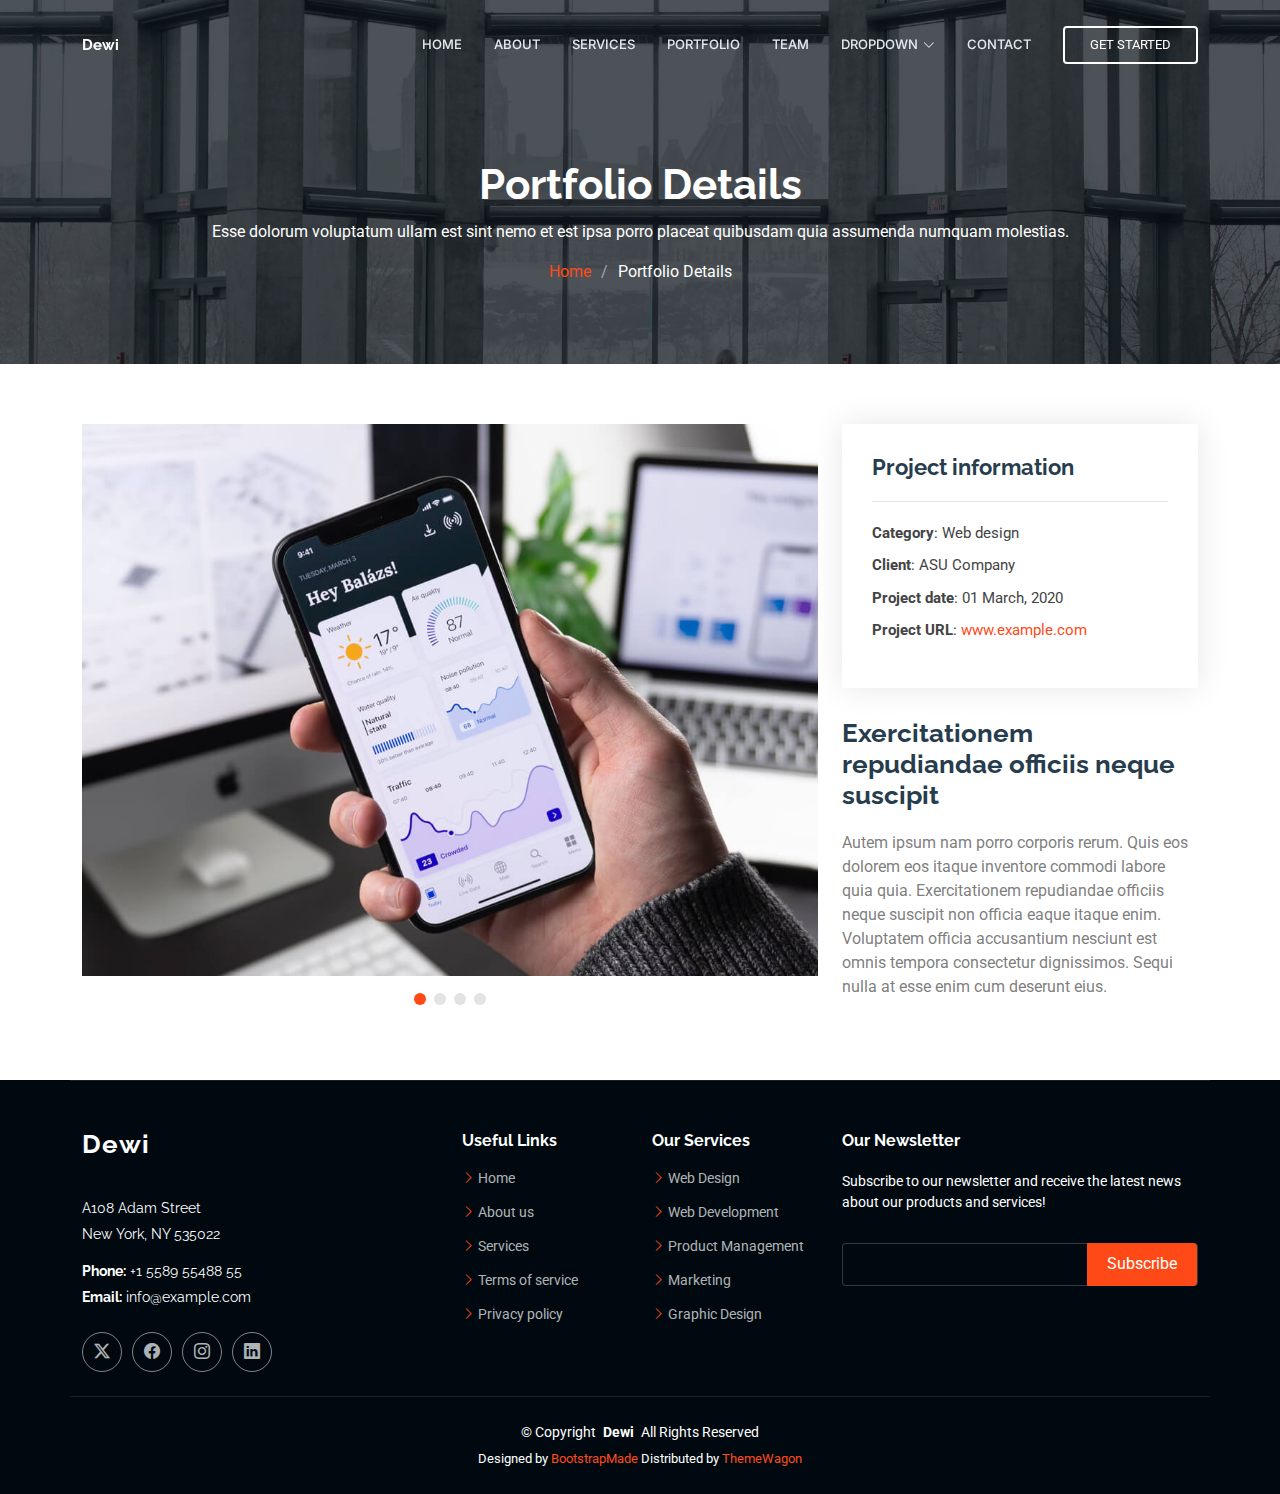
<file: portfolio-details.html>
<!DOCTYPE html>
<html lang="en">

<head>
  <meta charset="utf-8">
  <meta content="width=device-width, initial-scale=1.0" name="viewport">
  <title>Portfolio Details - Dewi Bootstrap Template</title>
  <meta name="description" content="">
  <meta name="keywords" content="">

  <!-- Favicons -->
  <link href="assets/img/favicon.png" rel="icon">
  <link href="assets/img/apple-touch-icon.png" rel="apple-touch-icon">

  <!-- Fonts -->
  <link href="https://fonts.googleapis.com" rel="preconnect">
  <link href="https://fonts.gstatic.com" rel="preconnect" crossorigin>
  <link href="https://fonts.googleapis.com/css2?family=Roboto:ital,wght@0,100;0,300;0,400;0,500;0,700;0,900;1,100;1,300;1,400;1,500;1,700;1,900&family=Raleway:ital,wght@0,100;0,200;0,300;0,400;0,500;0,600;0,700;0,800;0,900;1,100;1,200;1,300;1,400;1,500;1,600;1,700;1,800;1,900&family=Inter:wght@100;200;300;400;500;600;700;800;900&display=swap" rel="stylesheet">

  <!-- Vendor CSS Files -->
  <link href="assets/vendor/bootstrap/css/bootstrap.min.css" rel="stylesheet">
  <link href="assets/vendor/bootstrap-icons/bootstrap-icons.css" rel="stylesheet">
  <link href="assets/vendor/aos/aos.css" rel="stylesheet">
  <link href="assets/vendor/glightbox/css/glightbox.min.css" rel="stylesheet">
  <link href="assets/vendor/swiper/swiper-bundle.min.css" rel="stylesheet">

  <!-- Main CSS File -->
  <link href="assets/css/main.css" rel="stylesheet">

  <!-- =======================================================
  * Template Name: Dewi
  * Template URL: https://bootstrapmade.com/dewi-free-multi-purpose-html-template/
  * Updated: Aug 07 2024 with Bootstrap v5.3.3
  * Author: BootstrapMade.com
  * License: https://bootstrapmade.com/license/
  ======================================================== -->
</head>

<body class="portfolio-details-page">

  <header id="header" class="header d-flex align-items-center fixed-top">
    <div class="container-fluid container-xl position-relative d-flex align-items-center">

      <a href="index.html" class="logo d-flex align-items-center me-auto">
        <!-- Uncomment the line below if you also wish to use an image logo -->
        <!-- <img src="assets/img/logo.png" alt=""> -->
        <h1 class="sitename">Dewi</h1>
      </a>

      <nav id="navmenu" class="navmenu">
        <ul>
          <li><a href="#hero">Home</a></li>
          <li><a href="#about">About</a></li>
          <li><a href="#services">Services</a></li>
          <li><a href="#portfolio">Portfolio</a></li>
          <li><a href="#team">Team</a></li>
          <li class="dropdown"><a href="#"><span>Dropdown</span> <i class="bi bi-chevron-down toggle-dropdown"></i></a>
            <ul>
              <li><a href="#">Dropdown 1</a></li>
              <li class="dropdown"><a href="#"><span>Deep Dropdown</span> <i class="bi bi-chevron-down toggle-dropdown"></i></a>
                <ul>
                  <li><a href="#">Deep Dropdown 1</a></li>
                  <li><a href="#">Deep Dropdown 2</a></li>
                  <li><a href="#">Deep Dropdown 3</a></li>
                  <li><a href="#">Deep Dropdown 4</a></li>
                  <li><a href="#">Deep Dropdown 5</a></li>
                </ul>
              </li>
              <li><a href="#">Dropdown 2</a></li>
              <li><a href="#">Dropdown 3</a></li>
              <li><a href="#">Dropdown 4</a></li>
            </ul>
          </li>
          <li><a href="#contact">Contact</a></li>
        </ul>
        <i class="mobile-nav-toggle d-xl-none bi bi-list"></i>
      </nav>

      <a class="cta-btn" href="index.html#about">Get Started</a>

    </div>
  </header>

  <main class="main">

    <!-- Page Title -->
    <div class="page-title dark-background" data-aos="fade" style="background-image: url(assets/img/page-title-bg.webp);">
      <div class="container position-relative">
        <h1>Portfolio Details</h1>
        <p>Esse dolorum voluptatum ullam est sint nemo et est ipsa porro placeat quibusdam quia assumenda numquam molestias.</p>
        <nav class="breadcrumbs">
          <ol>
            <li><a href="index.html">Home</a></li>
            <li class="current">Portfolio Details</li>
          </ol>
        </nav>
      </div>
    </div><!-- End Page Title -->

    <!-- Portfolio Details Section -->
    <section id="portfolio-details" class="portfolio-details section">

      <div class="container" data-aos="fade-up" data-aos-delay="100">

        <div class="row gy-4">

          <div class="col-lg-8">
            <div class="portfolio-details-slider swiper init-swiper">

              <script type="application/json" class="swiper-config">
                {
                  "loop": true,
                  "speed": 600,
                  "autoplay": {
                    "delay": 5000
                  },
                  "slidesPerView": "auto",
                  "pagination": {
                    "el": ".swiper-pagination",
                    "type": "bullets",
                    "clickable": true
                  }
                }
              </script>

              <div class="swiper-wrapper align-items-center">

                <div class="swiper-slide">
                  <img src="assets/img/portfolio/app-1.jpg" alt="">
                </div>

                <div class="swiper-slide">
                  <img src="assets/img/portfolio/product-1.jpg" alt="">
                </div>

                <div class="swiper-slide">
                  <img src="assets/img/portfolio/branding-1.jpg" alt="">
                </div>

                <div class="swiper-slide">
                  <img src="assets/img/portfolio/books-1.jpg" alt="">
                </div>

              </div>
              <div class="swiper-pagination"></div>
            </div>
          </div>

          <div class="col-lg-4">
            <div class="portfolio-info" data-aos="fade-up" data-aos-delay="200">
              <h3>Project information</h3>
              <ul>
                <li><strong>Category</strong>: Web design</li>
                <li><strong>Client</strong>: ASU Company</li>
                <li><strong>Project date</strong>: 01 March, 2020</li>
                <li><strong>Project URL</strong>: <a href="#">www.example.com</a></li>
              </ul>
            </div>
            <div class="portfolio-description" data-aos="fade-up" data-aos-delay="300">
              <h2>Exercitationem repudiandae officiis neque suscipit</h2>
              <p>
                Autem ipsum nam porro corporis rerum. Quis eos dolorem eos itaque inventore commodi labore quia quia. Exercitationem repudiandae officiis neque suscipit non officia eaque itaque enim. Voluptatem officia accusantium nesciunt est omnis tempora consectetur dignissimos. Sequi nulla at esse enim cum deserunt eius.
              </p>
            </div>
          </div>

        </div>

      </div>

    </section><!-- /Portfolio Details Section -->

  </main>

  <footer id="footer" class="footer dark-background">

    <div class="container footer-top">
      <div class="row gy-4">
        <div class="col-lg-4 col-md-6 footer-about">
          <a href="index.html" class="logo d-flex align-items-center">
            <span class="sitename">Dewi</span>
          </a>
          <div class="footer-contact pt-3">
            <p>A108 Adam Street</p>
            <p>New York, NY 535022</p>
            <p class="mt-3"><strong>Phone:</strong> <span>+1 5589 55488 55</span></p>
            <p><strong>Email:</strong> <span>info@example.com</span></p>
          </div>
          <div class="social-links d-flex mt-4">
            <a href=""><i class="bi bi-twitter-x"></i></a>
            <a href=""><i class="bi bi-facebook"></i></a>
            <a href=""><i class="bi bi-instagram"></i></a>
            <a href=""><i class="bi bi-linkedin"></i></a>
          </div>
        </div>

        <div class="col-lg-2 col-md-3 footer-links">
          <h4>Useful Links</h4>
          <ul>
            <li><i class="bi bi-chevron-right"></i> <a href="#">Home</a></li>
            <li><i class="bi bi-chevron-right"></i> <a href="#">About us</a></li>
            <li><i class="bi bi-chevron-right"></i> <a href="#">Services</a></li>
            <li><i class="bi bi-chevron-right"></i> <a href="#">Terms of service</a></li>
            <li><i class="bi bi-chevron-right"></i> <a href="#">Privacy policy</a></li>
          </ul>
        </div>

        <div class="col-lg-2 col-md-3 footer-links">
          <h4>Our Services</h4>
          <ul>
            <li><i class="bi bi-chevron-right"></i> <a href="#">Web Design</a></li>
            <li><i class="bi bi-chevron-right"></i> <a href="#">Web Development</a></li>
            <li><i class="bi bi-chevron-right"></i> <a href="#">Product Management</a></li>
            <li><i class="bi bi-chevron-right"></i> <a href="#">Marketing</a></li>
            <li><i class="bi bi-chevron-right"></i> <a href="#">Graphic Design</a></li>
          </ul>
        </div>

        <div class="col-lg-4 col-md-12 footer-newsletter">
          <h4>Our Newsletter</h4>
          <p>Subscribe to our newsletter and receive the latest news about our products and services!</p>
          <form action="forms/newsletter.php" method="post" class="php-email-form">
            <div class="newsletter-form"><input type="email" name="email"><input type="submit" value="Subscribe"></div>
            <div class="loading">Loading</div>
            <div class="error-message"></div>
            <div class="sent-message">Your subscription request has been sent. Thank you!</div>
          </form>
        </div>

      </div>
    </div>

    <div class="container copyright text-center mt-4">
      <p>© <span>Copyright</span> <strong class="px-1 sitename">Dewi</strong> <span>All Rights Reserved</span></p>
      <div class="credits">
        <!-- All the links in the footer should remain intact. -->
        <!-- You can delete the links only if you've purchased the pro version. -->
        <!-- Licensing information: https://bootstrapmade.com/license/ -->
        <!-- Purchase the pro version with working PHP/AJAX contact form: [buy-url] -->
        Designed by <a href="https://bootstrapmade.com/">BootstrapMade</a> Distributed by <a href=“https://themewagon.com>ThemeWagon
      </div>
    </div>

  </footer>

  <!-- Scroll Top -->
  <a href="#" id="scroll-top" class="scroll-top d-flex align-items-center justify-content-center"><i class="bi bi-arrow-up-short"></i></a>

  <!-- Preloader -->
  <div id="preloader"></div>

  <!-- Vendor JS Files -->
  <script src="assets/vendor/bootstrap/js/bootstrap.bundle.min.js"></script>
  <script src="assets/vendor/php-email-form/validate.js"></script>
  <script src="assets/vendor/aos/aos.js"></script>
  <script src="assets/vendor/glightbox/js/glightbox.min.js"></script>
  <script src="assets/vendor/purecounter/purecounter_vanilla.js"></script>
  <script src="assets/vendor/swiper/swiper-bundle.min.js"></script>
  <script src="assets/vendor/imagesloaded/imagesloaded.pkgd.min.js"></script>
  <script src="assets/vendor/isotope-layout/isotope.pkgd.min.js"></script>

  <!-- Main JS File -->
  <script src="assets/js/main.js"></script>

</body>

</html>
</file>
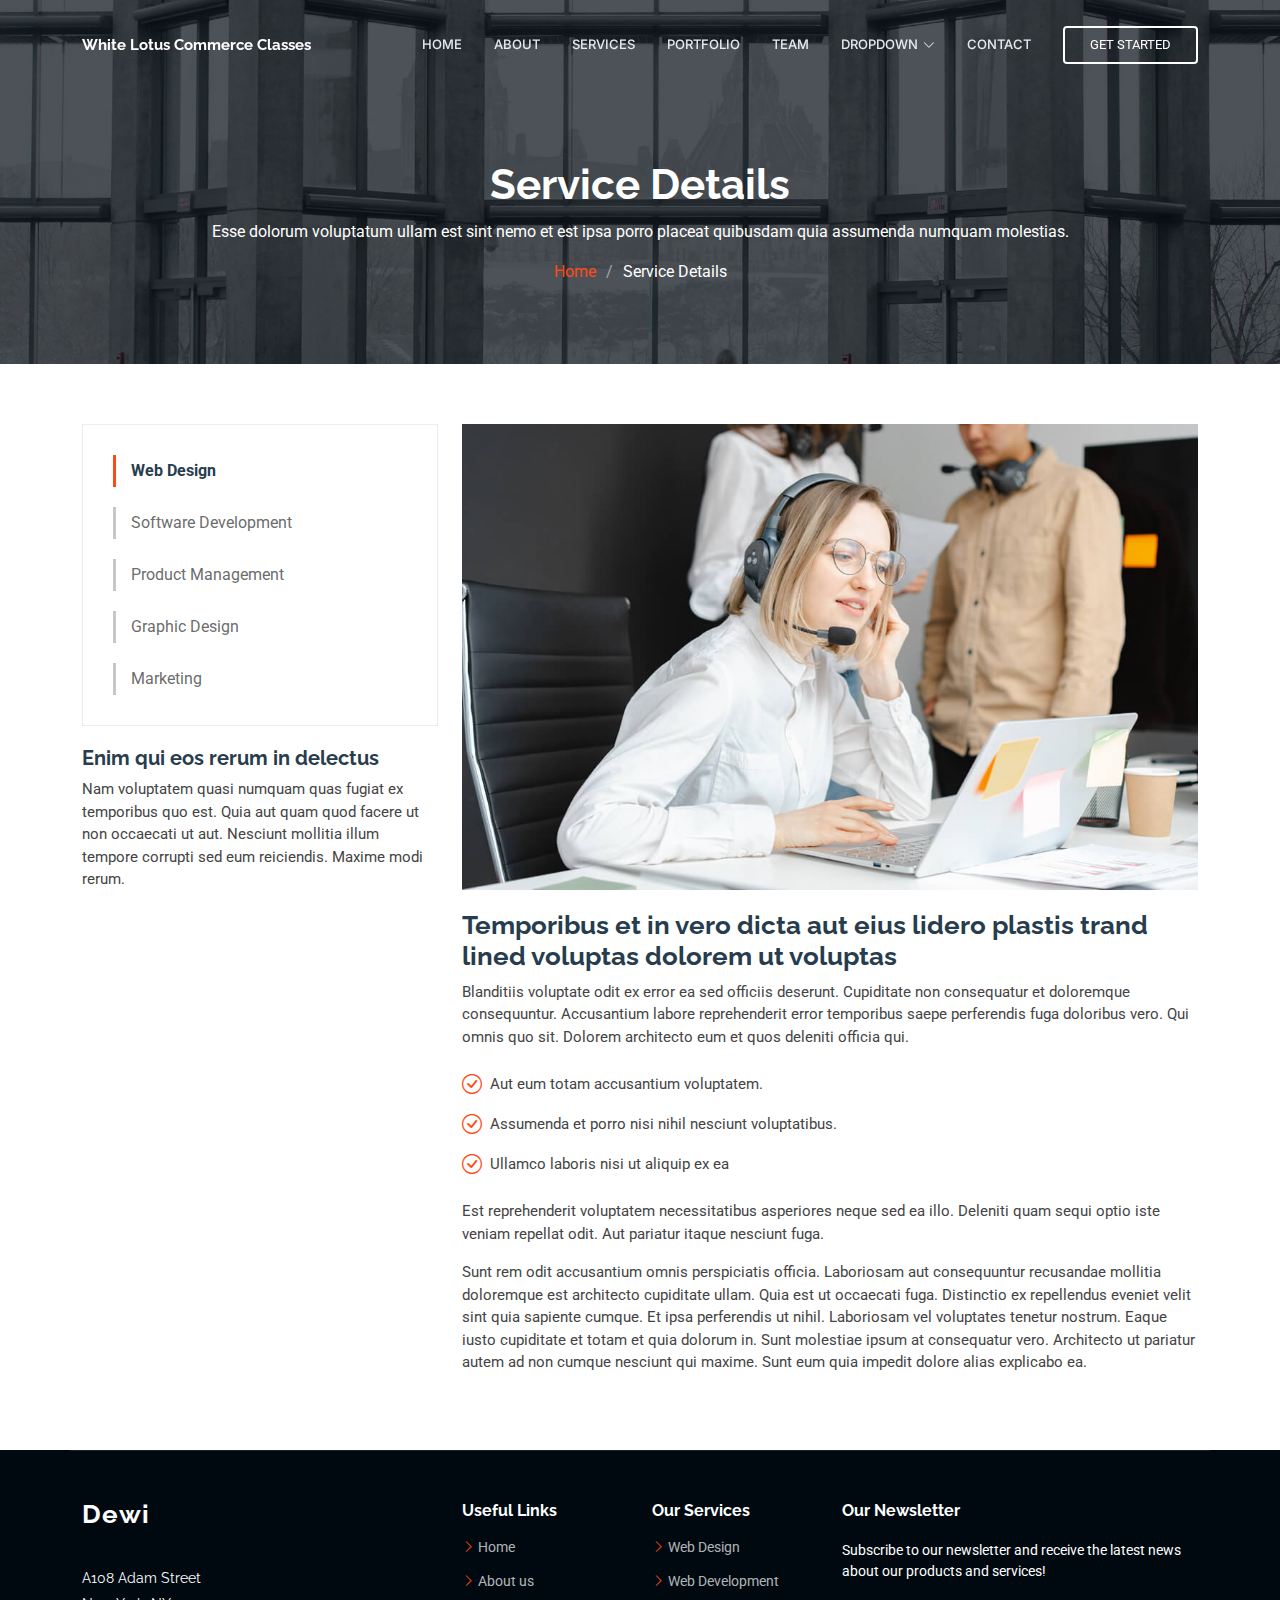
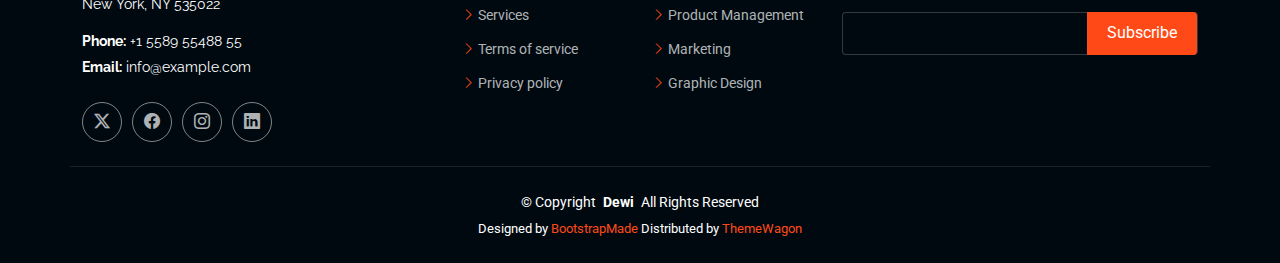
<file: service-details.html>
<!DOCTYPE html>
<html lang="en">

<head>
  <meta charset="utf-8">
  <meta content="width=device-width, initial-scale=1.0" name="viewport">
  <title>White Lotus Commerce Classes</title>
  <meta name="description" content="">
  <meta name="keywords" content="">

  <!-- Favicons -->
  <link href="assets/img/favicon.png" rel="icon">
  <link href="assets/img/apple-touch-icon.png" rel="apple-touch-icon">

  <!-- Fonts -->
  <link href="https://fonts.googleapis.com" rel="preconnect">
  <link href="https://fonts.gstatic.com" rel="preconnect" crossorigin>
  <link href="https://fonts.googleapis.com/css2?family=Roboto:ital,wght@0,100;0,300;0,400;0,500;0,700;0,900;1,100;1,300;1,400;1,500;1,700;1,900&family=Raleway:ital,wght@0,100;0,200;0,300;0,400;0,500;0,600;0,700;0,800;0,900;1,100;1,200;1,300;1,400;1,500;1,600;1,700;1,800;1,900&family=Inter:wght@100;200;300;400;500;600;700;800;900&display=swap" rel="stylesheet">

  <!-- Vendor CSS Files -->
  <link href="assets/vendor/bootstrap/css/bootstrap.min.css" rel="stylesheet">
  <link href="assets/vendor/bootstrap-icons/bootstrap-icons.css" rel="stylesheet">
  <link href="assets/vendor/aos/aos.css" rel="stylesheet">
  <link href="assets/vendor/glightbox/css/glightbox.min.css" rel="stylesheet">
  <link href="assets/vendor/swiper/swiper-bundle.min.css" rel="stylesheet">

  <!-- Main CSS File -->
  <link href="assets/css/main.css" rel="stylesheet">

  <!-- =======================================================
  * Template Name: Dewi
  * Template URL: https://bootstrapmade.com/dewi-free-multi-purpose-html-template/
  * Updated: Aug 07 2024 with Bootstrap v5.3.3
  * Author: BootstrapMade.com
  * License: https://bootstrapmade.com/license/
  ======================================================== -->
</head>

<body class="service-details-page">

  <header id="header" class="header d-flex align-items-center fixed-top">
    <div class="container-fluid container-xl position-relative d-flex align-items-center">

      <a href="index.html" class="logo d-flex align-items-center me-auto">
        <!-- Uncomment the line below if you also wish to use an image logo -->
        <!-- <img src="assets/img/logo.png" alt=""> -->
        <h1 class="sitename">White Lotus Commerce Classes</h1>
      </a>

      <nav id="navmenu" class="navmenu">
        <ul>
          <li><a href="#hero">Home</a></li>
          <li><a href="#about">About</a></li>
          <li><a href="#services">Services</a></li>
          <li><a href="#portfolio">Portfolio</a></li>
          <li><a href="#team">Team</a></li>
          <li class="dropdown"><a href="#"><span>Dropdown</span> <i class="bi bi-chevron-down toggle-dropdown"></i></a>
            <ul>
              <li><a href="#">Dropdown 1</a></li>
              <li class="dropdown"><a href="#"><span>Deep Dropdown</span> <i class="bi bi-chevron-down toggle-dropdown"></i></a>
                <ul>
                  <li><a href="#">Deep Dropdown 1</a></li>
                  <li><a href="#">Deep Dropdown 2</a></li>
                  <li><a href="#">Deep Dropdown 3</a></li>
                  <li><a href="#">Deep Dropdown 4</a></li>
                  <li><a href="#">Deep Dropdown 5</a></li>
                </ul>
              </li>
              <li><a href="#">Dropdown 2</a></li>
              <li><a href="#">Dropdown 3</a></li>
              <li><a href="#">Dropdown 4</a></li>
            </ul>
          </li>
          <li><a href="#contact">Contact</a></li>
        </ul>
        <i class="mobile-nav-toggle d-xl-none bi bi-list"></i>
      </nav>

      <a class="cta-btn" href="index.html#about">Get Started</a>

    </div>
  </header>

  <main class="main">

    <!-- Page Title -->
    <div class="page-title dark-background" data-aos="fade" style="background-image: url(assets/img/page-title-bg.webp);">
      <div class="container position-relative">
        <h1>Service Details</h1>
        <p>Esse dolorum voluptatum ullam est sint nemo et est ipsa porro placeat quibusdam quia assumenda numquam molestias.</p>
        <nav class="breadcrumbs">
          <ol>
            <li><a href="index.html">Home</a></li>
            <li class="current">Service Details</li>
          </ol>
        </nav>
      </div>
    </div><!-- End Page Title -->

    <!-- Service Details Section -->
    <section id="service-details" class="service-details section">

      <div class="container">

        <div class="row gy-4">

          <div class="col-lg-4" data-aos="fade-up" data-aos-delay="100">
            <div class="services-list">
              <a href="#" class="active">Web Design</a>
              <a href="#">Software Development</a>
              <a href="#">Product Management</a>
              <a href="#">Graphic Design</a>
              <a href="#">Marketing</a>
            </div>

            <h4>Enim qui eos rerum in delectus</h4>
            <p>Nam voluptatem quasi numquam quas fugiat ex temporibus quo est. Quia aut quam quod facere ut non occaecati ut aut. Nesciunt mollitia illum tempore corrupti sed eum reiciendis. Maxime modi rerum.</p>
          </div>

          <div class="col-lg-8" data-aos="fade-up" data-aos-delay="200">
            <img src="assets/img/services.jpg" alt="" class="img-fluid services-img">
            <h3>Temporibus et in vero dicta aut eius lidero plastis trand lined voluptas dolorem ut voluptas</h3>
            <p>
              Blanditiis voluptate odit ex error ea sed officiis deserunt. Cupiditate non consequatur et doloremque consequuntur. Accusantium labore reprehenderit error temporibus saepe perferendis fuga doloribus vero. Qui omnis quo sit. Dolorem architecto eum et quos deleniti officia qui.
            </p>
            <ul>
              <li><i class="bi bi-check-circle"></i> <span>Aut eum totam accusantium voluptatem.</span></li>
              <li><i class="bi bi-check-circle"></i> <span>Assumenda et porro nisi nihil nesciunt voluptatibus.</span></li>
              <li><i class="bi bi-check-circle"></i> <span>Ullamco laboris nisi ut aliquip ex ea</span></li>
            </ul>
            <p>
              Est reprehenderit voluptatem necessitatibus asperiores neque sed ea illo. Deleniti quam sequi optio iste veniam repellat odit. Aut pariatur itaque nesciunt fuga.
            </p>
            <p>
              Sunt rem odit accusantium omnis perspiciatis officia. Laboriosam aut consequuntur recusandae mollitia doloremque est architecto cupiditate ullam. Quia est ut occaecati fuga. Distinctio ex repellendus eveniet velit sint quia sapiente cumque. Et ipsa perferendis ut nihil. Laboriosam vel voluptates tenetur nostrum. Eaque iusto cupiditate et totam et quia dolorum in. Sunt molestiae ipsum at consequatur vero. Architecto ut pariatur autem ad non cumque nesciunt qui maxime. Sunt eum quia impedit dolore alias explicabo ea.
            </p>
          </div>

        </div>

      </div>

    </section><!-- /Service Details Section -->

  </main>

  <footer id="footer" class="footer dark-background">

    <div class="container footer-top">
      <div class="row gy-4">
        <div class="col-lg-4 col-md-6 footer-about">
          <a href="index.html" class="logo d-flex align-items-center">
            <span class="sitename">Dewi</span>
          </a>
          <div class="footer-contact pt-3">
            <p>A108 Adam Street</p>
            <p>New York, NY 535022</p>
            <p class="mt-3"><strong>Phone:</strong> <span>+1 5589 55488 55</span></p>
            <p><strong>Email:</strong> <span>info@example.com</span></p>
          </div>
          <div class="social-links d-flex mt-4">
            <a href=""><i class="bi bi-twitter-x"></i></a>
            <a href=""><i class="bi bi-facebook"></i></a>
            <a href=""><i class="bi bi-instagram"></i></a>
            <a href=""><i class="bi bi-linkedin"></i></a>
          </div>
        </div>

        <div class="col-lg-2 col-md-3 footer-links">
          <h4>Useful Links</h4>
          <ul>
            <li><i class="bi bi-chevron-right"></i> <a href="#">Home</a></li>
            <li><i class="bi bi-chevron-right"></i> <a href="#">About us</a></li>
            <li><i class="bi bi-chevron-right"></i> <a href="#">Services</a></li>
            <li><i class="bi bi-chevron-right"></i> <a href="#">Terms of service</a></li>
            <li><i class="bi bi-chevron-right"></i> <a href="#">Privacy policy</a></li>
          </ul>
        </div>

        <div class="col-lg-2 col-md-3 footer-links">
          <h4>Our Services</h4>
          <ul>
            <li><i class="bi bi-chevron-right"></i> <a href="#">Web Design</a></li>
            <li><i class="bi bi-chevron-right"></i> <a href="#">Web Development</a></li>
            <li><i class="bi bi-chevron-right"></i> <a href="#">Product Management</a></li>
            <li><i class="bi bi-chevron-right"></i> <a href="#">Marketing</a></li>
            <li><i class="bi bi-chevron-right"></i> <a href="#">Graphic Design</a></li>
          </ul>
        </div>

        <div class="col-lg-4 col-md-12 footer-newsletter">
          <h4>Our Newsletter</h4>
          <p>Subscribe to our newsletter and receive the latest news about our products and services!</p>
          <form action="forms/newsletter.php" method="post" class="php-email-form">
            <div class="newsletter-form"><input type="email" name="email"><input type="submit" value="Subscribe"></div>
            <div class="loading">Loading</div>
            <div class="error-message"></div>
            <div class="sent-message">Your subscription request has been sent. Thank you!</div>
          </form>
        </div>

      </div>
    </div>

    <div class="container copyright text-center mt-4">
      <p>© <span>Copyright</span> <strong class="px-1 sitename">Dewi</strong> <span>All Rights Reserved</span></p>
      <div class="credits">
        <!-- All the links in the footer should remain intact. -->
        <!-- You can delete the links only if you've purchased the pro version. -->
        <!-- Licensing information: https://bootstrapmade.com/license/ -->
        <!-- Purchase the pro version with working PHP/AJAX contact form: [buy-url] -->
        Designed by <a href="https://bootstrapmade.com/">BootstrapMade</a> Distributed by <a href=“https://themewagon.com>ThemeWagon
      </div>
    </div>

  </footer>

  <!-- Scroll Top -->
  <a href="#" id="scroll-top" class="scroll-top d-flex align-items-center justify-content-center"><i class="bi bi-arrow-up-short"></i></a>

  <!-- Preloader -->
  <div id="preloader"></div>

  <!-- Vendor JS Files -->
  <script src="assets/vendor/bootstrap/js/bootstrap.bundle.min.js"></script>
  <script src="assets/vendor/php-email-form/validate.js"></script>
  <script src="assets/vendor/aos/aos.js"></script>
  <script src="assets/vendor/glightbox/js/glightbox.min.js"></script>
  <script src="assets/vendor/purecounter/purecounter_vanilla.js"></script>
  <script src="assets/vendor/swiper/swiper-bundle.min.js"></script>
  <script src="assets/vendor/imagesloaded/imagesloaded.pkgd.min.js"></script>
  <script src="assets/vendor/isotope-layout/isotope.pkgd.min.js"></script>

  <!-- Main JS File -->
  <script src="assets/js/main.js"></script>

</body>

</html>
</file>
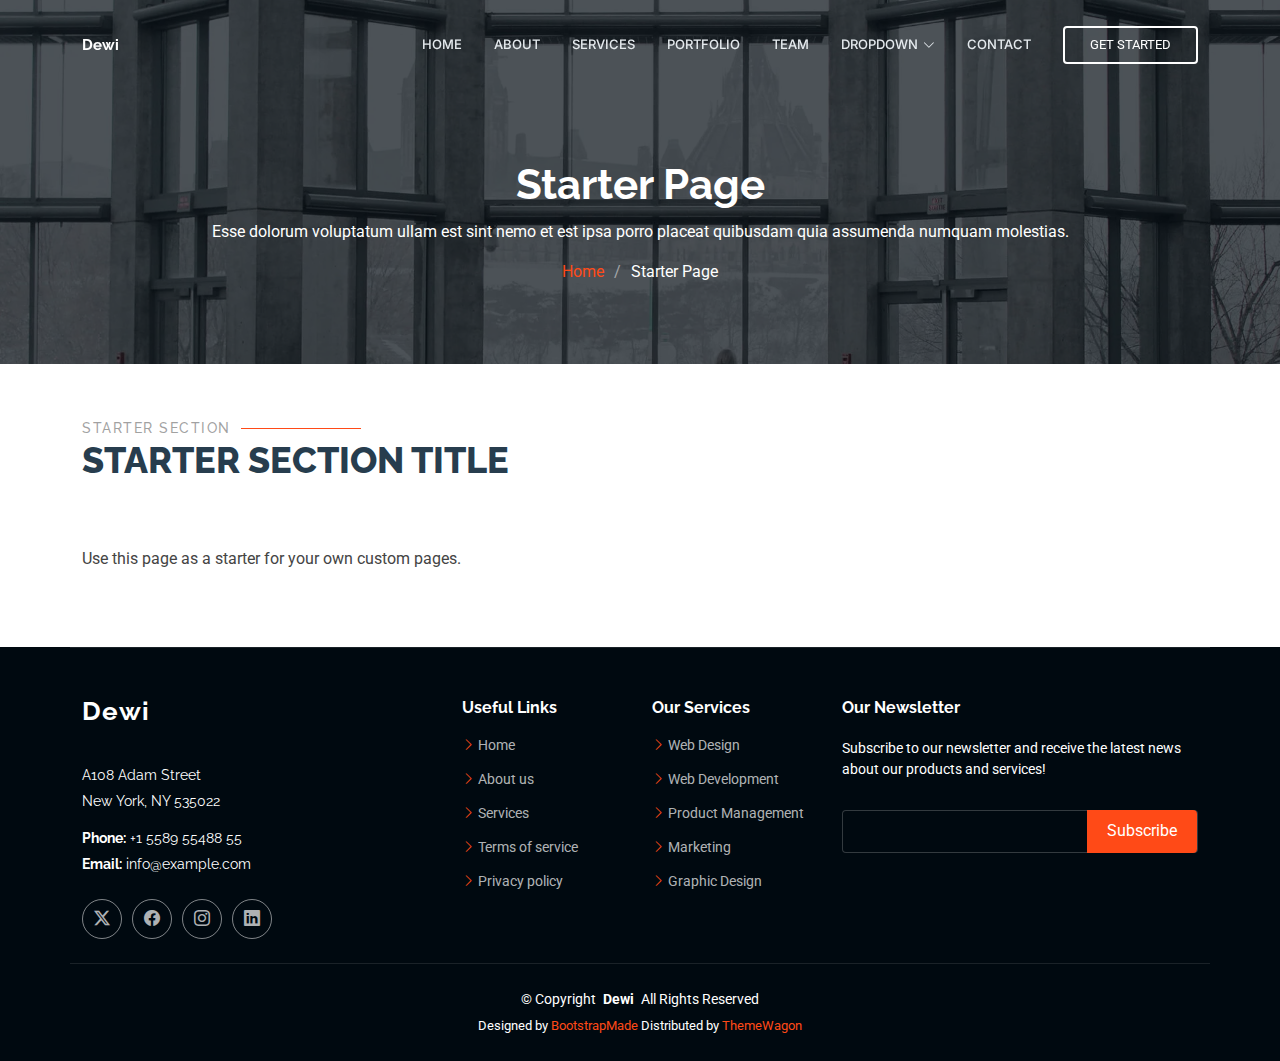
<file: starter-page.html>
<!DOCTYPE html>
<html lang="en">

<head>
  <meta charset="utf-8">
  <meta content="width=device-width, initial-scale=1.0" name="viewport">
  <title>Starter Page - Dewi Bootstrap Template</title>
  <meta name="description" content="">
  <meta name="keywords" content="">

  <!-- Favicons -->
  <link href="assets/img/favicon.png" rel="icon">
  <link href="assets/img/apple-touch-icon.png" rel="apple-touch-icon">

  <!-- Fonts -->
  <link href="https://fonts.googleapis.com" rel="preconnect">
  <link href="https://fonts.gstatic.com" rel="preconnect" crossorigin>
  <link href="https://fonts.googleapis.com/css2?family=Roboto:ital,wght@0,100;0,300;0,400;0,500;0,700;0,900;1,100;1,300;1,400;1,500;1,700;1,900&family=Raleway:ital,wght@0,100;0,200;0,300;0,400;0,500;0,600;0,700;0,800;0,900;1,100;1,200;1,300;1,400;1,500;1,600;1,700;1,800;1,900&family=Inter:wght@100;200;300;400;500;600;700;800;900&display=swap" rel="stylesheet">

  <!-- Vendor CSS Files -->
  <link href="assets/vendor/bootstrap/css/bootstrap.min.css" rel="stylesheet">
  <link href="assets/vendor/bootstrap-icons/bootstrap-icons.css" rel="stylesheet">
  <link href="assets/vendor/aos/aos.css" rel="stylesheet">
  <link href="assets/vendor/glightbox/css/glightbox.min.css" rel="stylesheet">
  <link href="assets/vendor/swiper/swiper-bundle.min.css" rel="stylesheet">

  <!-- Main CSS File -->
  <link href="assets/css/main.css" rel="stylesheet">

  <!-- =======================================================
  * Template Name: Dewi
  * Template URL: https://bootstrapmade.com/dewi-free-multi-purpose-html-template/
  * Updated: Aug 07 2024 with Bootstrap v5.3.3
  * Author: BootstrapMade.com
  * License: https://bootstrapmade.com/license/
  ======================================================== -->
</head>

<body class="starter-page-page">

  <header id="header" class="header d-flex align-items-center fixed-top">
    <div class="container-fluid container-xl position-relative d-flex align-items-center">

      <a href="index.html" class="logo d-flex align-items-center me-auto">
        <!-- Uncomment the line below if you also wish to use an image logo -->
        <!-- <img src="assets/img/logo.png" alt=""> -->
        <h1 class="sitename">Dewi</h1>
      </a>

      <nav id="navmenu" class="navmenu">
        <ul>
          <li><a href="#hero">Home</a></li>
          <li><a href="#about">About</a></li>
          <li><a href="#services">Services</a></li>
          <li><a href="#portfolio">Portfolio</a></li>
          <li><a href="#team">Team</a></li>
          <li class="dropdown"><a href="#"><span>Dropdown</span> <i class="bi bi-chevron-down toggle-dropdown"></i></a>
            <ul>
              <li><a href="#">Dropdown 1</a></li>
              <li class="dropdown"><a href="#"><span>Deep Dropdown</span> <i class="bi bi-chevron-down toggle-dropdown"></i></a>
                <ul>
                  <li><a href="#">Deep Dropdown 1</a></li>
                  <li><a href="#">Deep Dropdown 2</a></li>
                  <li><a href="#">Deep Dropdown 3</a></li>
                  <li><a href="#">Deep Dropdown 4</a></li>
                  <li><a href="#">Deep Dropdown 5</a></li>
                </ul>
              </li>
              <li><a href="#">Dropdown 2</a></li>
              <li><a href="#">Dropdown 3</a></li>
              <li><a href="#">Dropdown 4</a></li>
            </ul>
          </li>
          <li><a href="#contact">Contact</a></li>
        </ul>
        <i class="mobile-nav-toggle d-xl-none bi bi-list"></i>
      </nav>

      <a class="cta-btn" href="index.html#about">Get Started</a>

    </div>
  </header>

  <main class="main">

    <!-- Page Title -->
    <div class="page-title dark-background" data-aos="fade" style="background-image: url(assets/img/page-title-bg.webp);">
      <div class="container position-relative">
        <h1>Starter Page</h1>
        <p>Esse dolorum voluptatum ullam est sint nemo et est ipsa porro placeat quibusdam quia assumenda numquam molestias.</p>
        <nav class="breadcrumbs">
          <ol>
            <li><a href="index.html">Home</a></li>
            <li class="current">Starter Page</li>
          </ol>
        </nav>
      </div>
    </div><!-- End Page Title -->

    <!-- Starter Section Section -->
    <section id="starter-section" class="starter-section section">

      <!-- Section Title -->
      <div class="container section-title" data-aos="fade-up">
        <h2>Starter Section</h2>
        <p>Starter Section Title<br></p>
      </div><!-- End Section Title -->

      <div class="container" data-aos="fade-up">
        <p>Use this page as a starter for your own custom pages.</p>
      </div>

    </section><!-- /Starter Section Section -->

  </main>

  <footer id="footer" class="footer dark-background">

    <div class="container footer-top">
      <div class="row gy-4">
        <div class="col-lg-4 col-md-6 footer-about">
          <a href="index.html" class="logo d-flex align-items-center">
            <span class="sitename">Dewi</span>
          </a>
          <div class="footer-contact pt-3">
            <p>A108 Adam Street</p>
            <p>New York, NY 535022</p>
            <p class="mt-3"><strong>Phone:</strong> <span>+1 5589 55488 55</span></p>
            <p><strong>Email:</strong> <span>info@example.com</span></p>
          </div>
          <div class="social-links d-flex mt-4">
            <a href=""><i class="bi bi-twitter-x"></i></a>
            <a href=""><i class="bi bi-facebook"></i></a>
            <a href=""><i class="bi bi-instagram"></i></a>
            <a href=""><i class="bi bi-linkedin"></i></a>
          </div>
        </div>

        <div class="col-lg-2 col-md-3 footer-links">
          <h4>Useful Links</h4>
          <ul>
            <li><i class="bi bi-chevron-right"></i> <a href="#">Home</a></li>
            <li><i class="bi bi-chevron-right"></i> <a href="#">About us</a></li>
            <li><i class="bi bi-chevron-right"></i> <a href="#">Services</a></li>
            <li><i class="bi bi-chevron-right"></i> <a href="#">Terms of service</a></li>
            <li><i class="bi bi-chevron-right"></i> <a href="#">Privacy policy</a></li>
          </ul>
        </div>

        <div class="col-lg-2 col-md-3 footer-links">
          <h4>Our Services</h4>
          <ul>
            <li><i class="bi bi-chevron-right"></i> <a href="#">Web Design</a></li>
            <li><i class="bi bi-chevron-right"></i> <a href="#">Web Development</a></li>
            <li><i class="bi bi-chevron-right"></i> <a href="#">Product Management</a></li>
            <li><i class="bi bi-chevron-right"></i> <a href="#">Marketing</a></li>
            <li><i class="bi bi-chevron-right"></i> <a href="#">Graphic Design</a></li>
          </ul>
        </div>

        <div class="col-lg-4 col-md-12 footer-newsletter">
          <h4>Our Newsletter</h4>
          <p>Subscribe to our newsletter and receive the latest news about our products and services!</p>
          <form action="forms/newsletter.php" method="post" class="php-email-form">
            <div class="newsletter-form"><input type="email" name="email"><input type="submit" value="Subscribe"></div>
            <div class="loading">Loading</div>
            <div class="error-message"></div>
            <div class="sent-message">Your subscription request has been sent. Thank you!</div>
          </form>
        </div>

      </div>
    </div>

    <div class="container copyright text-center mt-4">
      <p>© <span>Copyright</span> <strong class="px-1 sitename">Dewi</strong> <span>All Rights Reserved</span></p>
      <div class="credits">
        <!-- All the links in the footer should remain intact. -->
        <!-- You can delete the links only if you've purchased the pro version. -->
        <!-- Licensing information: https://bootstrapmade.com/license/ -->
        <!-- Purchase the pro version with working PHP/AJAX contact form: [buy-url] -->
        Designed by <a href="https://bootstrapmade.com/">BootstrapMade</a> Distributed by <a href=“https://themewagon.com>ThemeWagon
      </div>
    </div>

  </footer>

  <!-- Scroll Top -->
  <a href="#" id="scroll-top" class="scroll-top d-flex align-items-center justify-content-center"><i class="bi bi-arrow-up-short"></i></a>

  <!-- Preloader -->
  <div id="preloader"></div>

  <!-- Vendor JS Files -->
  <script src="assets/vendor/bootstrap/js/bootstrap.bundle.min.js"></script>
  <script src="assets/vendor/php-email-form/validate.js"></script>
  <script src="assets/vendor/aos/aos.js"></script>
  <script src="assets/vendor/glightbox/js/glightbox.min.js"></script>
  <script src="assets/vendor/purecounter/purecounter_vanilla.js"></script>
  <script src="assets/vendor/swiper/swiper-bundle.min.js"></script>
  <script src="assets/vendor/imagesloaded/imagesloaded.pkgd.min.js"></script>
  <script src="assets/vendor/isotope-layout/isotope.pkgd.min.js"></script>

  <!-- Main JS File -->
  <script src="assets/js/main.js"></script>

</body>

</html>
</file>
<file: assets/css/main.css>
/**
* Template Name: Dewi
* Template URL: https://bootstrapmade.com/dewi-free-multi-purpose-html-template/
* Updated: Aug 07 2024 with Bootstrap v5.3.3
* Author: BootstrapMade.com
* License: https://bootstrapmade.com/license/
*/

/*--------------------------------------------------------------
# Font & Color Variables
# Help: https://bootstrapmade.com/color-system/
--------------------------------------------------------------*/
/* Fonts */
:root {
  --default-font: "Roboto",  system-ui, -apple-system, "Segoe UI", Roboto, "Helvetica Neue", Arial, "Noto Sans", "Liberation Sans", sans-serif, "Apple Color Emoji", "Segoe UI Emoji", "Segoe UI Symbol", "Noto Color Emoji";
  --heading-font: "Raleway",  sans-serif;
  --nav-font: "Inter",  sans-serif;
}

/* Global Colors - The following color variables are used throughout the website. Updating them here will change the color scheme of the entire website */
:root { 
  --background-color: #ffffff; /* Background color for the entire website, including individual sections */
  --default-color: #444444; /* Default color used for the majority of the text content across the entire website */
  --heading-color: #273d4e; /* Color for headings, subheadings and title throughout the website */
  --accent-color: #ff4a17; /* Accent color that represents your brand on the website. It's used for buttons, links, and other elements that need to stand out */
  --surface-color: #ffffff; /* The surface color is used as a background of boxed elements within sections, such as cards, icon boxes, or other elements that require a visual separation from the global background. */
  --contrast-color: #ffffff; /* Contrast color for text, ensuring readability against backgrounds of accent, heading, or default colors. */
}

/* Nav Menu Colors - The following color variables are used specifically for the navigation menu. They are separate from the global colors to allow for more customization options */
:root {
  --nav-color: #e5eaee;  /* The default color of the main navmenu links */
  --nav-hover-color: #ff4a17; /* Applied to main navmenu links when they are hovered over or active */
  --nav-mobile-background-color: #ffffff; /* Used as the background color for mobile navigation menu */
  --nav-dropdown-background-color: #ffffff; /* Used as the background color for dropdown items that appear when hovering over primary navigation items */
  --nav-dropdown-color: #444444; /* Used for navigation links of the dropdown items in the navigation menu. */
  --nav-dropdown-hover-color: #ff4a17; /* Similar to --nav-hover-color, this color is applied to dropdown navigation links when they are hovered over. */
}

/* Color Presets - These classes override global colors when applied to any section or element, providing reuse of the sam color scheme. */

.light-background {
  --background-color: #f1f4fa;
  --surface-color: #ffffff;
}

.dark-background {
  --background-color: #000910;
  --default-color: #ffffff;
  --heading-color: #ffffff;
  --surface-color: #28323a;
  --contrast-color: #ffffff;
}

/* Smooth scroll */
:root {
  scroll-behavior: smooth;
}

/*--------------------------------------------------------------
# General Styling & Shared Classes
--------------------------------------------------------------*/
body {
  color: var(--default-color);
  background-color: var(--background-color);
  font-family: var(--default-font);
}

a {
  color: var(--accent-color);
  text-decoration: none;
  transition: 0.3s;
}

a:hover {
  color: color-mix(in srgb, var(--accent-color), transparent 25%);
  text-decoration: none;
}

h1,
h2,
h3,
h4,
h5,
h6 {
  color: var(--heading-color);
  font-family: var(--heading-font);
}

/* PHP Email Form Messages
------------------------------*/
.php-email-form .error-message {
  display: none;
  background: #df1529;
  color: #ffffff;
  text-align: left;
  padding: 15px;
  margin-bottom: 24px;
  font-weight: 600;
}

.php-email-form .sent-message {
  display: none;
  color: #ffffff;
  background: #059652;
  text-align: center;
  padding: 15px;
  margin-bottom: 24px;
  font-weight: 600;
}

.php-email-form .loading {
  display: none;
  background: var(--surface-color);
  text-align: center;
  padding: 15px;
  margin-bottom: 24px;
}

.php-email-form .loading:before {
  content: "";
  display: inline-block;
  border-radius: 50%;
  width: 24px;
  height: 24px;
  margin: 0 10px -6px 0;
  border: 3px solid var(--accent-color);
  border-top-color: var(--surface-color);
  animation: php-email-form-loading 1s linear infinite;
}

@keyframes php-email-form-loading {
  0% {
    transform: rotate(0deg);
  }

  100% {
    transform: rotate(360deg);
  }
}

/* Pulsating Play Button
------------------------------*/
.pulsating-play-btn {
  width: 94px;
  height: 94px;
  background: radial-gradient(var(--accent-color) 50%, color-mix(in srgb, var(--accent-color), transparent 75%) 52%);
  border-radius: 50%;
  display: block;
  position: relative;
  overflow: hidden;
}

.pulsating-play-btn:before {
  content: "";
  position: absolute;
  width: 120px;
  height: 120px;
  animation-delay: 0s;
  animation: pulsate-play-btn 2s;
  animation-direction: forwards;
  animation-iteration-count: infinite;
  animation-timing-function: steps;
  opacity: 1;
  border-radius: 50%;
  border: 5px solid color-mix(in srgb, var(--accent-color), transparent 30%);
  top: -15%;
  left: -15%;
  background: rgba(198, 16, 0, 0);
}

.pulsating-play-btn:after {
  content: "";
  position: absolute;
  left: 50%;
  top: 50%;
  transform: translateX(-40%) translateY(-50%);
  width: 0;
  height: 0;
  border-top: 10px solid transparent;
  border-bottom: 10px solid transparent;
  border-left: 15px solid #fff;
  z-index: 100;
  transition: all 400ms cubic-bezier(0.55, 0.055, 0.675, 0.19);
}

.pulsating-play-btn:hover:before {
  content: "";
  position: absolute;
  left: 50%;
  top: 50%;
  transform: translateX(-40%) translateY(-50%);
  width: 0;
  height: 0;
  border: none;
  border-top: 10px solid transparent;
  border-bottom: 10px solid transparent;
  border-left: 15px solid #fff;
  z-index: 200;
  animation: none;
  border-radius: 0;
}

.pulsating-play-btn:hover:after {
  border-left: 15px solid var(--accent-color);
  transform: scale(20);
}

@keyframes pulsate-play-btn {
  0% {
    transform: scale(0.6, 0.6);
    opacity: 1;
  }

  100% {
    transform: scale(1, 1);
    opacity: 0;
  }
}

/*--------------------------------------------------------------
# Global Header
--------------------------------------------------------------*/
.header {
  --background-color: rgba(0, 0, 0, 0);
  --default-color: #ffffff;
  --heading-color: #ffffff;
  color: var(--default-color);
  background-color: var(--background-color);
  padding: 20px 0;
  transition: all 0.5s;
  z-index: 997;
}

.header .logo {
  line-height: 1;
}

.header .logo img {
  max-height: 70px;
  margin-right: 8px;
}

.header .logo h1 {
  font-size: 15px;
  margin: 0;
  font-weight: 700;
  color: var(--heading-color);
}

.header .cta-btn,
.header .cta-btn:focus {
  color: var(--contrast-color);
  font-size: 13px;
  padding: 7px 25px;
  margin: 0 0 0 30px;
  border-radius: 4px;
  transition: 0.3s;
  text-transform: uppercase;
  border: 2px solid var(--contrast-color);
}

.header .cta-btn:hover,
.header .cta-btn:focus:hover {
  color: var(--contrast-color);
  background: var(--accent-color);
  border-color: var(--accent-color);
}

@media (max-width: 1200px) {
  .header .logo {
    order: 1;
  }

  .header .cta-btn {
    order: 2;
    margin: 0 15px 0 0;
    padding: 6px 15px;
  }

  .header .navmenu {
    order: 3;
  }
}

.scrolled .header {
  box-shadow: 0px 0 18px rgba(0, 0, 0, 0.1);
}

/* Global Header on Scroll
------------------------------*/
.scrolled .header {
  --background-color: rgba(21, 34, 43, 0.85);
}

/*--------------------------------------------------------------
# Navigation Menu
--------------------------------------------------------------*/
/* Desktop Navigation */
@media (min-width: 1200px) {
  .navmenu {
    padding: 0;
  }

  .navmenu ul {
    margin: 0;
    padding: 0;
    display: flex;
    list-style: none;
    align-items: center;
  }

  .navmenu li {
    position: relative;
  }

  .navmenu>ul>li {
    white-space: nowrap;
    padding: 15px 14px;
  }

  .navmenu>ul>li:last-child {
    padding-right: 0;
  }

  .navmenu a,
  .navmenu a:focus {
    color: var(--nav-color);
    font-size: 13px;
    padding: 0 2px;
    font-family: var(--nav-font);
    font-weight: 500;
    display: flex;
    align-items: center;
    justify-content: space-between;
    white-space: nowrap;
    transition: 0.3s;
    position: relative;
    text-transform: uppercase;
  }

  .navmenu a i,
  .navmenu a:focus i {
    font-size: 12px;
    line-height: 0;
    margin-left: 5px;
    transition: 0.3s;
  }

  .navmenu>ul>li>a:before {
    content: "";
    position: absolute;
    height: 2px;
    bottom: -6px;
    left: 0;
    background-color: var(--nav-hover-color);
    visibility: hidden;
    width: 0px;
    transition: all 0.3s ease-in-out 0s;
  }

  .navmenu a:hover:before,
  .navmenu li:hover>a:before,
  .navmenu .active:before {
    visibility: visible;
    width: 100%;
  }

  .navmenu li:hover>a,
  .navmenu .active,
  .navmenu .active:focus {
    color: color-mix(in srgb, var(--nav-color) 90%, white 15%);
  }

  .navmenu .dropdown ul {
    margin: 0;
    padding: 10px 0;
    background: var(--nav-dropdown-background-color);
    display: block;
    position: absolute;
    visibility: hidden;
    left: 14px;
    top: 130%;
    opacity: 0;
    transition: 0.3s;
    border-radius: 4px;
    z-index: 99;
    box-shadow: 0px 0px 30px rgba(0, 0, 0, 0.1);
  }

  .navmenu .dropdown ul li {
    min-width: 200px;
  }

  .navmenu .dropdown ul a {
    padding: 10px 20px;
    font-size: 15px;
    text-transform: none;
    color: var(--nav-dropdown-color);
  }

  .navmenu .dropdown ul a i {
    font-size: 12px;
  }

  .navmenu .dropdown ul a:hover,
  .navmenu .dropdown ul .active:hover,
  .navmenu .dropdown ul li:hover>a {
    color: var(--nav-dropdown-hover-color);
  }

  .navmenu .dropdown:hover>ul {
    opacity: 1;
    top: 100%;
    visibility: visible;
  }

  .navmenu .dropdown .dropdown ul {
    top: 0;
    left: -90%;
    visibility: hidden;
  }

  .navmenu .dropdown .dropdown:hover>ul {
    opacity: 1;
    top: 0;
    left: -100%;
    visibility: visible;
  }
}

/* Mobile Navigation */
@media (max-width: 1199px) {
  .mobile-nav-toggle {
    color: var(--nav-color);
    font-size: 28px;
    line-height: 0;
    margin-right: 10px;
    cursor: pointer;
    transition: color 0.3s;
  }

  .navmenu {
    padding: 0;
    z-index: 9997;
  }

  .navmenu ul {
    display: none;
    list-style: none;
    position: absolute;
    inset: 60px 20px 20px 20px;
    padding: 10px 0;
    margin: 0;
    border-radius: 6px;
    background-color: var(--nav-mobile-background-color);
    border: 1px solid color-mix(in srgb, var(--default-color), transparent 90%);
    box-shadow: none;
    overflow-y: auto;
    transition: 0.3s;
    z-index: 9998;
  }

  .navmenu a,
  .navmenu a:focus {
    color: var(--nav-dropdown-color);
    padding: 10px 20px;
    font-family: var(--nav-font);
    font-size: 17px;
    font-weight: 500;
    display: flex;
    align-items: center;
    justify-content: space-between;
    white-space: nowrap;
    transition: 0.3s;
  }

  .navmenu a i,
  .navmenu a:focus i {
    font-size: 12px;
    line-height: 0;
    margin-left: 5px;
    width: 30px;
    height: 30px;
    display: flex;
    align-items: center;
    justify-content: center;
    border-radius: 50%;
    transition: 0.3s;
    background-color: color-mix(in srgb, var(--accent-color), transparent 90%);
  }

  .navmenu a i:hover,
  .navmenu a:focus i:hover {
    background-color: var(--accent-color);
    color: var(--contrast-color);
  }

  .navmenu a:hover,
  .navmenu .active,
  .navmenu .active:focus {
    color: var(--nav-dropdown-hover-color);
  }

  .navmenu .active i,
  .navmenu .active:focus i {
    background-color: var(--accent-color);
    color: var(--contrast-color);
    transform: rotate(180deg);
  }

  .navmenu .dropdown ul {
    position: static;
    display: none;
    z-index: 99;
    padding: 10px 0;
    margin: 10px 20px;
    background-color: var(--nav-dropdown-background-color);
    transition: all 0.5s ease-in-out;
  }

  .navmenu .dropdown ul ul {
    background-color: rgba(33, 37, 41, 0.1);
  }

  .navmenu .dropdown>.dropdown-active {
    display: block;
    background-color: rgba(33, 37, 41, 0.03);
  }

  .mobile-nav-active {
    overflow: hidden;
  }

  .mobile-nav-active .mobile-nav-toggle {
    color: #fff;
    position: absolute;
    font-size: 32px;
    top: 15px;
    right: 15px;
    margin-right: 0;
    z-index: 9999;
  }

  .mobile-nav-active .navmenu {
    position: fixed;
    overflow: hidden;
    inset: 0;
    background: rgba(33, 37, 41, 0.8);
    transition: 0.3s;
  }

  .mobile-nav-active .navmenu>ul {
    display: block;
  }
}

/*--------------------------------------------------------------
# Global Footer
--------------------------------------------------------------*/
.footer {
  color: var(--default-color);
  background-color: var(--background-color);
  font-size: 14px;
  position: relative;
}

.footer .footer-top {
  padding-top: 50px;
  border-top: 1px solid color-mix(in srgb, var(--default-color), transparent 90%);
}

.footer .footer-about .logo {
  line-height: 1;
  margin-bottom: 25px;
}

.footer .footer-about .logo img {
  max-height: 40px;
  margin-right: 6px;
}

.footer .footer-about .logo span {
  font-size: 26px;
  font-weight: 700;
  letter-spacing: 1px;
  font-family: var(--heading-font);
  color: var(--heading-color);
}

.footer .footer-about p {
  font-size: 14px;
  font-family: var(--heading-font);
}

.footer .social-links a {
  display: flex;
  align-items: center;
  justify-content: center;
  width: 40px;
  height: 40px;
  border-radius: 50%;
  border: 1px solid color-mix(in srgb, var(--default-color), transparent 50%);
  font-size: 16px;
  color: color-mix(in srgb, var(--default-color), transparent 30%);
  margin-right: 10px;
  transition: 0.3s;
}

.footer .social-links a:hover {
  color: var(--accent-color);
  border-color: var(--accent-color);
}

.footer h4 {
  font-size: 16px;
  font-weight: bold;
  position: relative;
  padding-bottom: 12px;
}

.footer .footer-links {
  margin-bottom: 30px;
}

.footer .footer-links ul {
  list-style: none;
  padding: 0;
  margin: 0;
}

.footer .footer-links ul i {
  padding-right: 3px;
  font-size: 13px;
  line-height: 0;
  color: var(--accent-color);
}

.footer .footer-links ul li {
  padding: 10px 0;
  display: flex;
  align-items: center;
}

.footer .footer-links ul li:first-child {
  padding-top: 0;
}

.footer .footer-links ul a {
  color: color-mix(in srgb, var(--default-color), transparent 30%);
  display: inline-block;
  line-height: 1;
}

.footer .footer-links ul a:hover {
  color: var(--accent-color);
}

.footer .footer-contact p {
  margin-bottom: 5px;
}

.footer .footer-newsletter .newsletter-form {
  margin-top: 30px;
  margin-bottom: 15px;
  padding: 6px 8px;
  position: relative;
  border-radius: 4px;
  border: 1px solid color-mix(in srgb, var(--default-color), transparent 80%);
  display: flex;
  background-color: var(--background-color);
  transition: 0.3s;
}

.footer .footer-newsletter .newsletter-form:focus-within {
  border-color: var(--accent-color);
}

.footer .footer-newsletter .newsletter-form input[type=email] {
  border: 0;
  padding: 4px;
  width: 100%;
  background-color: var(--background-color);
  color: var(--default-color);
}

.footer .footer-newsletter .newsletter-form input[type=email]:focus-visible {
  outline: none;
}

.footer .footer-newsletter .newsletter-form input[type=submit] {
  border: 0;
  font-size: 16px;
  padding: 0 20px;
  margin: -7px -8px -7px 0;
  background: var(--accent-color);
  color: var(--contrast-color);
  transition: 0.3s;
  border-radius: 0 4px 4px 0;
}

.footer .footer-newsletter .newsletter-form input[type=submit]:hover {
  background: color-mix(in srgb, var(--accent-color), transparent 20%);
}

.footer .copyright {
  padding: 25px 0;
  border-top: 1px solid color-mix(in srgb, var(--default-color), transparent 90%);
}

.footer .copyright p {
  margin-bottom: 0;
}

.footer .credits {
  margin-top: 6px;
  font-size: 13px;
}

/*--------------------------------------------------------------
# Preloader
--------------------------------------------------------------*/
#preloader {
  position: fixed;
  inset: 0;
  z-index: 999999;
  overflow: hidden;
  background: var(--background-color);
  transition: all 0.6s ease-out;
}

#preloader:before {
  content: "";
  position: fixed;
  top: calc(50% - 30px);
  left: calc(50% - 30px);
  border: 6px solid #ffffff;
  border-color: var(--accent-color) transparent var(--accent-color) transparent;
  border-radius: 50%;
  width: 60px;
  height: 60px;
  animation: animate-preloader 1.5s linear infinite;
}

@keyframes animate-preloader {
  0% {
    transform: rotate(0deg);
  }

  100% {
    transform: rotate(360deg);
  }
}

/*--------------------------------------------------------------
# Scroll Top Button
--------------------------------------------------------------*/
.scroll-top {
  position: fixed;
  visibility: hidden;
  opacity: 0;
  right: 15px;
  bottom: 15px;
  z-index: 99999;
  background-color: var(--accent-color);
  width: 40px;
  height: 40px;
  border-radius: 4px;
  transition: all 0.4s;
}

.scroll-top i {
  font-size: 24px;
  color: var(--contrast-color);
  line-height: 0;
}

.scroll-top:hover {
  background-color: color-mix(in srgb, var(--accent-color), transparent 20%);
  color: var(--contrast-color);
}

.scroll-top.active {
  visibility: visible;
  opacity: 1;
}

/*--------------------------------------------------------------
# Disable aos animation delay on mobile devices
--------------------------------------------------------------*/
@media screen and (max-width: 768px) {
  [data-aos-delay] {
    transition-delay: 0 !important;
  }
}

/*--------------------------------------------------------------
# Global Page Titles & Breadcrumbs
--------------------------------------------------------------*/
.page-title {
  color: var(--default-color);
  background-color: var(--background-color);
  background-size: cover;
  background-position: center;
  background-repeat: no-repeat;
  padding: 160px 0 80px 0;
  text-align: center;
  position: relative;
}

.page-title:before {
  content: "";
  background: color-mix(in srgb, var(--background-color), transparent 30%);
  position: absolute;
  inset: 0;
}

.page-title h1 {
  font-size: 42px;
  font-weight: 700;
  margin-bottom: 10px;
}

.page-title .breadcrumbs ol {
  display: flex;
  flex-wrap: wrap;
  list-style: none;
  justify-content: center;
  padding: 0;
  margin: 0;
  font-size: 16px;
  font-weight: 400;
}

.page-title .breadcrumbs ol li+li {
  padding-left: 10px;
}

.page-title .breadcrumbs ol li+li::before {
  content: "/";
  display: inline-block;
  padding-right: 10px;
  color: color-mix(in srgb, var(--default-color), transparent 50%);
}

/*--------------------------------------------------------------
# Global Sections
--------------------------------------------------------------*/
section,
.section {
  color: var(--default-color);
  background-color: var(--background-color);
  padding: 60px 0;
  scroll-margin-top: 90px;
  overflow: clip;
}

@media (max-width: 1199px) {

  section,
  .section {
    scroll-margin-top: 76px;
  }
}

/*--------------------------------------------------------------
# Global Section Titles
--------------------------------------------------------------*/
.section-title {
  padding-bottom: 60px;
  position: relative;
}

.section-title h2 {
  font-size: 14px;
  font-weight: 500;
  padding: 0;
  line-height: 1px;
  margin: 0;
  letter-spacing: 1.5px;
  text-transform: uppercase;
  color: color-mix(in srgb, var(--default-color), transparent 50%);
  position: relative;
}

.section-title h2::after {
  content: "";
  width: 120px;
  height: 1px;
  display: inline-block;
  background: var(--accent-color);
  margin: 4px 10px;
}

.section-title p {
  color: var(--heading-color);
  margin: 0;
  font-size: 36px;
  font-weight: 800;
  text-transform: uppercase;
  font-family: var(--heading-font);
}

@media (max-width: 768px) {
  .section-title p {
    font-size: 24px;
  }
}

/*--------------------------------------------------------------
# Hero Section
--------------------------------------------------------------*/
.hero {
  width: 100%;
  min-height: 100vh;
  position: relative;
  padding: 80px 0;
  display: flex;
  align-items: center;
  justify-content: center;
}

.hero img {
  position: absolute;
  inset: 0;
  display: block;
  width: 100%;
  height: 100%;
  object-fit: cover;
  z-index: 1;
}

.hero:before {
  content: "";
  background: color-mix(in srgb, var(--background-color), transparent 30%);
  position: absolute;
  inset: 0;
  z-index: 2;
}

.hero .container {
  position: relative;
  z-index: 3;
}

.hero h2 {
  margin: 0;
  font-size: 48px;
  font-weight: 700;
  text-transform: uppercase;
}

.hero p {
  color: color-mix(in srgb, var(--default-color), transparent 20%);
  margin: 10px 0 0 0;
  font-size: 24px;
}

.hero .btn-get-started {
  background: var(--accent-color);
  color: var(--contrast-color);
  font-weight: 400;
  font-size: 14px;
  letter-spacing: 1px;
  display: inline-block;
  padding: 10px 30px;
  border-radius: 4px;
  transition: 0.3s;
  text-transform: uppercase;
}

.hero .btn-get-started:hover {
  background: color-mix(in srgb, var(--accent-color), transparent 20%);
}

.hero .btn-watch-video {
  font-size: 16px;
  transition: 0.5s;
  margin-left: 25px;
  font-weight: 400;
  color: var(--default-color);
}

.hero .btn-watch-video i {
  color: var(--accent-color);
  font-size: 32px;
  transition: 0.3s;
  line-height: 0;
  margin-right: 8px;
}

.hero .btn-watch-video:hover {
  color: var(--accent-color);
}

.hero .btn-watch-video:hover i {
  color: color-mix(in srgb, var(--accent-color), transparent 20%);
}

@media (max-width: 768px) {
  .hero h2 {
    font-size: 32px;
  }

  .hero p {
    font-size: 18px;
  }
}

/*--------------------------------------------------------------
# About Section
--------------------------------------------------------------*/
.about h3 {
  font-weight: 700;
  font-size: 28px;
  margin-bottom: 20px;
}

.about .fst-italic {
  color: color-mix(in srgb, var(--default-color), var(--contrast-color) 50%);
}

.about .content ul {
  list-style: none;
  padding: 0;
}

.about .content ul li {
  padding: 0 0 10px 30px;
  position: relative;
}

.about .content ul i {
  position: absolute;
  font-size: 20px;
  left: 0;
  top: -3px;
  color: var(--accent-color);
}

.about .content p:last-child {
  margin-bottom: 0;
}

.about .pulsating-play-btn {
  position: absolute;
  left: calc(50% - 47px);
  top: calc(50% - 47px);
}

/*--------------------------------------------------------------
# Stats Section
--------------------------------------------------------------*/
.stats .stats-item {
  background-color: var(--surface-color);
  box-shadow: 0px 0 30px rgba(0, 0, 0, 0.1);
  padding: 30px;
}

.stats .stats-item i {
  color: var(--accent-color);
  font-size: 42px;
  line-height: 0;
  margin-right: 20px;
}

.stats .stats-item span {
  color: var(--heading-color);
  font-size: 36px;
  display: block;
  font-weight: 600;
}

.stats .stats-item p {
  padding: 0;
  margin: 0;
  font-family: var(--heading-font);
  font-size: 16px;
}

/*--------------------------------------------------------------
# Services Section
--------------------------------------------------------------*/
.services .img {
  border-radius: 8px;
  overflow: hidden;
}

.services .img img {
  transition: 0.6s;
}

.services .details {
  background: color-mix(in srgb, var(--surface-color), transparent 5%);
  padding: 50px 30px;
  margin: -100px 30px 0 30px;
  transition: all ease-in-out 0.3s;
  position: relative;
  text-align: center;
  border-radius: 8px;
  box-shadow: 0px 0 25px rgba(0, 0, 0, 0.1);
}

.services .details .icon {
  margin: 0;
  width: 72px;
  height: 72px;
  background: var(--accent-color);
  color: var(--contrast-color);
  border: 6px solid var(--contrast-color);
  border-radius: 50px;
  display: flex;
  align-items: center;
  justify-content: center;
  margin-bottom: 20px;
  font-size: 28px;
  transition: ease-in-out 0.3s;
  position: absolute;
  top: -36px;
  left: calc(50% - 36px);
}

.services .details h3 {
  font-weight: 700;
  margin: 10px 0 15px 0;
  font-size: 22px;
  transition: ease-in-out 0.3s;
}

.services .details p {
  color: color-mix(in srgb, var(--default-color), transparent 10%);
  line-height: 24px;
  font-size: 14px;
  margin-bottom: 0;
}

.services .service-item:hover .details h3 {
  color: var(--accent-color);
}

.services .service-item:hover .details .icon {
  background: var(--surface-color);
  border: 2px solid var(--accent-color);
}

.services .service-item:hover .details .icon i {
  color: var(--accent-color);
}

.services .service-item:hover .img img {
  transform: scale(1.2);
}

/*--------------------------------------------------------------
# Clients Section
--------------------------------------------------------------*/
.clients {
  padding: 20px 0;
}

.clients .client-logo {
  display: flex;
  justify-content: center;
  align-items: center;
  overflow: hidden;
}

.clients .client-logo img {
  padding: 20px 40px;
  max-width: 90%;
  transition: 0.3s;
  opacity: 0.5;
  filter: grayscale(100);
}

.clients .client-logo img:hover {
  filter: none;
  opacity: 1;
}

@media (max-width: 640px) {
  .clients .client-logo img {
    padding: 20px;
  }
}

/*--------------------------------------------------------------
# Features Section
--------------------------------------------------------------*/
.features .nav-tabs {
  border: 0;
}

.features .nav-link {
  background-color: var(--surface-color);
  color: var(--heading-color);
  border: 1px solid color-mix(in srgb, var(--default-color), transparent 85%);
  padding: 15px 20px;
  transition: 0.3s;
  border-radius: 0;
  display: flex;
  align-items: center;
  justify-content: center;
  cursor: pointer;
  height: 100%;
}

.features .nav-link i {
  padding-right: 15px;
  font-size: 48px;
}

.features .nav-link h4 {
  font-size: 18px;
  font-weight: 600;
  margin: 0;
}

.features .nav-link:hover {
  color: var(--accent-color);
  border-color: var(--accent-color);
}

.features .nav-link.active {
  background: var(--accent-color);
  color: var(--contrast-color);
  border-color: var(--accent-color);
}

.features .nav-link.active h4 {
  color: var(--contrast-color);
}

@media (max-width: 768px) {
  .features .nav-link i {
    padding: 0;
    line-height: 1;
    font-size: 36px;
  }
}

@media (max-width: 575px) {
  .features .nav-link {
    padding: 15px;
  }

  .features .nav-link i {
    font-size: 24px;
  }
}

.features .tab-content {
  margin-top: 30px;
}

.features .tab-pane h3 {
  color: var(--heading-color);
  font-weight: 700;
  font-size: 26px;
}

.features .tab-pane ul {
  list-style: none;
  padding: 0;
}

.features .tab-pane ul li {
  padding-bottom: 10px;
}

.features .tab-pane ul i {
  font-size: 20px;
  padding-right: 4px;
  color: var(--accent-color);
}

.features .tab-pane p:last-child {
  margin-bottom: 0;
}

/*--------------------------------------------------------------
# Services 2 Section
--------------------------------------------------------------*/
.services-2 .service-item {
  background-color: var(--surface-color);
  padding: 30px;
  border: 1px solid color-mix(in srgb, var(--default-color), transparent 85%);
  transition: 0.3s;
}

.services-2 .service-item .icon {
  font-size: 36px;
  line-height: 0;
  margin-right: 30px;
  color: var(--accent-color);
}

.services-2 .service-item .title {
  font-weight: 700;
  margin-bottom: 15px;
  font-size: 20px;
}

.services-2 .service-item .title a {
  color: var(--heading-color);
}

.services-2 .service-item .description {
  line-height: 24px;
  font-size: 14px;
  margin: 0;
}

.services-2 .service-item:hover {
  border-color: var(--accent-color);
}

.services-2 .service-item:hover .title a {
  color: var(--accent-color);
}

/*--------------------------------------------------------------
# Testimonials Section
--------------------------------------------------------------*/
.testimonials {
  padding: 80px 0;
  position: relative;
}

.testimonials:before {
  content: "";
  background: color-mix(in srgb, var(--background-color), transparent 30%);
  position: absolute;
  inset: 0;
  z-index: 2;
}

.testimonials .testimonials-bg {
  position: absolute;
  inset: 0;
  display: block;
  width: 100%;
  height: 100%;
  object-fit: cover;
  z-index: 1;
}

.testimonials .container {
  position: relative;
  z-index: 3;
}

.testimonials .testimonials-carousel,
.testimonials .testimonials-slider {
  overflow: hidden;
}

.testimonials .testimonial-item {
  text-align: center;
}

.testimonials .testimonial-item .testimonial-img {
  width: 100px;
  border-radius: 50%;
  border: 6px solid color-mix(in srgb, var(--default-color), transparent 85%);
  margin: 0 auto;
}

.testimonials .testimonial-item h3 {
  font-size: 20px;
  font-weight: bold;
  margin: 10px 0 5px 0;
}

.testimonials .testimonial-item h4 {
  font-size: 14px;
  margin: 0 0 15px 0;
  color: color-mix(in srgb, var(--default-color), transparent 40%);
}

.testimonials .testimonial-item .stars {
  margin-bottom: 15px;
}

.testimonials .testimonial-item .stars i {
  color: #ffc107;
  margin: 0 1px;
}

.testimonials .testimonial-item .quote-icon-left,
.testimonials .testimonial-item .quote-icon-right {
  color: color-mix(in srgb, var(--default-color), transparent 40%);
  font-size: 26px;
  line-height: 0;
}

.testimonials .testimonial-item .quote-icon-left {
  display: inline-block;
  left: -5px;
  position: relative;
}

.testimonials .testimonial-item .quote-icon-right {
  display: inline-block;
  right: -5px;
  position: relative;
  top: 10px;
  transform: scale(-1, -1);
}

.testimonials .testimonial-item p {
  font-style: italic;
  margin: 0 auto 15px auto;
}

.testimonials .swiper-wrapper {
  height: auto;
}

.testimonials .swiper-pagination {
  margin-top: 20px;
  position: relative;
}

.testimonials .swiper-pagination .swiper-pagination-bullet {
  width: 12px;
  height: 12px;
  background-color: color-mix(in srgb, var(--default-color), transparent 50%);
  opacity: 0.5;
}

.testimonials .swiper-pagination .swiper-pagination-bullet-active {
  background-color: var(--default-color);
  opacity: 1;
}

@media (min-width: 992px) {
  .testimonials .testimonial-item p {
    width: 80%;
  }
}

/*--------------------------------------------------------------
# Portfolio Section
--------------------------------------------------------------*/
.portfolio .portfolio-filters {
  padding: 0;
  margin: 0 auto 20px auto;
  list-style: none;
  text-align: center;
}

.portfolio .portfolio-filters li {
  cursor: pointer;
  display: inline-block;
  padding: 0;
  font-size: 18px;
  font-weight: 500;
  margin: 0 10px;
  line-height: 1;
  margin-bottom: 5px;
  transition: all 0.3s ease-in-out;
}

.portfolio .portfolio-filters li:hover,
.portfolio .portfolio-filters li.filter-active {
  color: var(--accent-color);
}

.portfolio .portfolio-filters li:first-child {
  margin-left: 0;
}

.portfolio .portfolio-filters li:last-child {
  margin-right: 0;
}

@media (max-width: 575px) {
  .portfolio .portfolio-filters li {
    font-size: 14px;
    margin: 0 5px;
  }
}

.portfolio .portfolio-content {
  position: relative;
  overflow: hidden;
}

.portfolio .portfolio-content img {
  transition: 0.3s;
}

.portfolio .portfolio-content .portfolio-info {
  opacity: 0;
  position: absolute;
  inset: 0;
  z-index: 3;
  transition: all ease-in-out 0.3s;
  background: rgba(0, 0, 0, 0.6);
  padding: 15px;
}

.portfolio .portfolio-content .portfolio-info h4 {
  font-size: 14px;
  padding: 5px 10px;
  font-weight: 400;
  color: #ffffff;
  display: inline-block;
  background-color: var(--accent-color);
}

.portfolio .portfolio-content .portfolio-info p {
  position: absolute;
  bottom: 10px;
  text-align: center;
  display: inline-block;
  left: 0;
  right: 0;
  font-size: 16px;
  font-weight: 600;
  color: rgba(255, 255, 255, 0.8);
}

.portfolio .portfolio-content .portfolio-info .preview-link,
.portfolio .portfolio-content .portfolio-info .details-link {
  position: absolute;
  left: calc(50% - 40px);
  font-size: 26px;
  top: calc(50% - 14px);
  color: #fff;
  transition: 0.3s;
  line-height: 1.2;
}

.portfolio .portfolio-content .portfolio-info .preview-link:hover,
.portfolio .portfolio-content .portfolio-info .details-link:hover {
  color: var(--accent-color);
}

.portfolio .portfolio-content .portfolio-info .details-link {
  left: 50%;
  font-size: 34px;
  line-height: 0;
}

.portfolio .portfolio-content:hover .portfolio-info {
  opacity: 1;
}

.portfolio .portfolio-content:hover img {
  transform: scale(1.1);
}

/*--------------------------------------------------------------
# Team Section
--------------------------------------------------------------*/
.team .member {
  position: relative;
}

.team .member .pic {
  overflow: hidden;
  margin-bottom: 50px;
}

.team .member .member-info {
  background-color: var(--surface-color);
  color: color-mix(in srgb, var(--default-color), transparent 20%);
  box-shadow: 0px 2px 15px rgba(0, 0, 0, 0.1);
  position: absolute;
  bottom: -50px;
  left: 20px;
  right: 20px;
  padding: 20px 15px;
  overflow: hidden;
  transition: 0.5s;
}

.team .member h4 {
  font-weight: 700;
  margin-bottom: 10px;
  font-size: 16px;
  position: relative;
  padding-bottom: 10px;
}

.team .member h4::after {
  content: "";
  position: absolute;
  display: block;
  width: 50px;
  height: 1px;
  background: color-mix(in srgb, var(--default-color), transparent 60%);
  bottom: 0;
  left: 0;
}

.team .member span {
  font-style: italic;
  display: block;
  font-size: 13px;
}

.team .member .social {
  position: absolute;
  right: 15px;
  bottom: 15px;
}

.team .member .social a {
  transition: color 0.3s;
  color: color-mix(in srgb, var(--default-color), transparent 70%);
}

.team .member .social a:hover {
  color: var(--accent-color);
}

.team .member .social i {
  font-size: 16px;
  margin: 0 2px;
}

/*--------------------------------------------------------------
# Contact Section
--------------------------------------------------------------*/
.contact .info-item {
  background-color: var(--surface-color);
  box-shadow: 0px 0px 20px rgba(0, 0, 0, 0.1);
  padding: 24px 0 30px 0;
}

.contact .info-item i {
  font-size: 20px;
  color: var(--accent-color);
  width: 56px;
  height: 56px;
  font-size: 24px;
  display: flex;
  justify-content: center;
  align-items: center;
  border-radius: 4px;
  transition: all 0.3s ease-in-out;
  border-radius: 50%;
  border: 2px dotted color-mix(in srgb, var(--accent-color), transparent 40%);
}

.contact .info-item h3 {
  font-size: 20px;
  color: color-mix(in srgb, var(--default-color), transparent 20%);
  font-size: 18px;
  font-weight: 700;
  margin: 10px 0;
}

.contact .info-item p {
  padding: 0;
  margin-bottom: 0;
  font-size: 14px;
}

.contact .php-email-form {
  background-color: var(--surface-color);
  box-shadow: 0px 0px 20px rgba(0, 0, 0, 0.1);
  height: 100%;
  padding: 30px;
}

@media (max-width: 575px) {
  .contact .php-email-form {
    padding: 20px;
  }
}

.contact .php-email-form input[type=text],
.contact .php-email-form input[type=email],
.contact .php-email-form textarea {
  font-size: 14px;
  padding: 10px 15px;
  box-shadow: none;
  border-radius: 0;
  color: var(--default-color);
  background-color: var(--surface-color);
  border-color: color-mix(in srgb, var(--default-color), transparent 80%);
}

.contact .php-email-form input[type=text]:focus,
.contact .php-email-form input[type=email]:focus,
.contact .php-email-form textarea:focus {
  border-color: var(--accent-color);
}

.contact .php-email-form input[type=text]::placeholder,
.contact .php-email-form input[type=email]::placeholder,
.contact .php-email-form textarea::placeholder {
  color: color-mix(in srgb, var(--default-color), transparent 70%);
}

.contact .php-email-form button[type=submit] {
  color: var(--contrast-color);
  background: var(--accent-color);
  border: 0;
  padding: 10px 30px;
  transition: 0.4s;
  border-radius: 50px;
}

.contact .php-email-form button[type=submit]:hover {
  background: color-mix(in srgb, var(--accent-color), transparent 20%);
}

/*--------------------------------------------------------------
# Portfolio Details Section
--------------------------------------------------------------*/
.portfolio-details .portfolio-details-slider img {
  width: 100%;
}

.portfolio-details .portfolio-details-slider .swiper-pagination {
  margin-top: 20px;
  position: relative;
}

.portfolio-details .portfolio-details-slider .swiper-pagination .swiper-pagination-bullet {
  width: 12px;
  height: 12px;
  background-color: color-mix(in srgb, var(--default-color), transparent 85%);
  opacity: 1;
}

.portfolio-details .portfolio-details-slider .swiper-pagination .swiper-pagination-bullet-active {
  background-color: var(--accent-color);
}

.portfolio-details .portfolio-info {
  background-color: var(--surface-color);
  padding: 30px;
  box-shadow: 0px 0 30px rgba(0, 0, 0, 0.1);
}

.portfolio-details .portfolio-info h3 {
  font-size: 22px;
  font-weight: 700;
  margin-bottom: 20px;
  padding-bottom: 20px;
  border-bottom: 1px solid color-mix(in srgb, var(--default-color), transparent 85%);
}

.portfolio-details .portfolio-info ul {
  list-style: none;
  padding: 0;
  font-size: 15px;
}

.portfolio-details .portfolio-info ul li+li {
  margin-top: 10px;
}

.portfolio-details .portfolio-description {
  padding-top: 30px;
}

.portfolio-details .portfolio-description h2 {
  font-size: 26px;
  font-weight: 700;
  margin-bottom: 20px;
}

.portfolio-details .portfolio-description p {
  padding: 0;
  color: color-mix(in srgb, var(--default-color), transparent 30%);
}

/*--------------------------------------------------------------
# Service Details Section
--------------------------------------------------------------*/
.service-details .services-list {
  background-color: var(--surface-color);
  padding: 10px 30px;
  border: 1px solid color-mix(in srgb, var(--default-color), transparent 90%);
  margin-bottom: 20px;
}

.service-details .services-list a {
  display: block;
  line-height: 1;
  padding: 8px 0 8px 15px;
  border-left: 3px solid color-mix(in srgb, var(--default-color), transparent 70%);
  margin: 20px 0;
  color: color-mix(in srgb, var(--default-color), transparent 20%);
  transition: 0.3s;
}

.service-details .services-list a.active {
  color: var(--heading-color);
  font-weight: 700;
  border-color: var(--accent-color);
}

.service-details .services-list a:hover {
  border-color: var(--accent-color);
}

.service-details .services-img {
  margin-bottom: 20px;
}

.service-details h3 {
  font-size: 26px;
  font-weight: 700;
}

.service-details h4 {
  font-size: 20px;
  font-weight: 700;
}

.service-details p {
  font-size: 15px;
}

.service-details ul {
  list-style: none;
  padding: 0;
  font-size: 15px;
}

.service-details ul li {
  padding: 5px 0;
  display: flex;
  align-items: center;
}

.service-details ul i {
  font-size: 20px;
  margin-right: 8px;
  color: var(--accent-color);
}

/*--------------------------------------------------------------
# Starter Section Section
--------------------------------------------------------------*/
.starter-section {
  /* Add your styles here */
}
</file>
